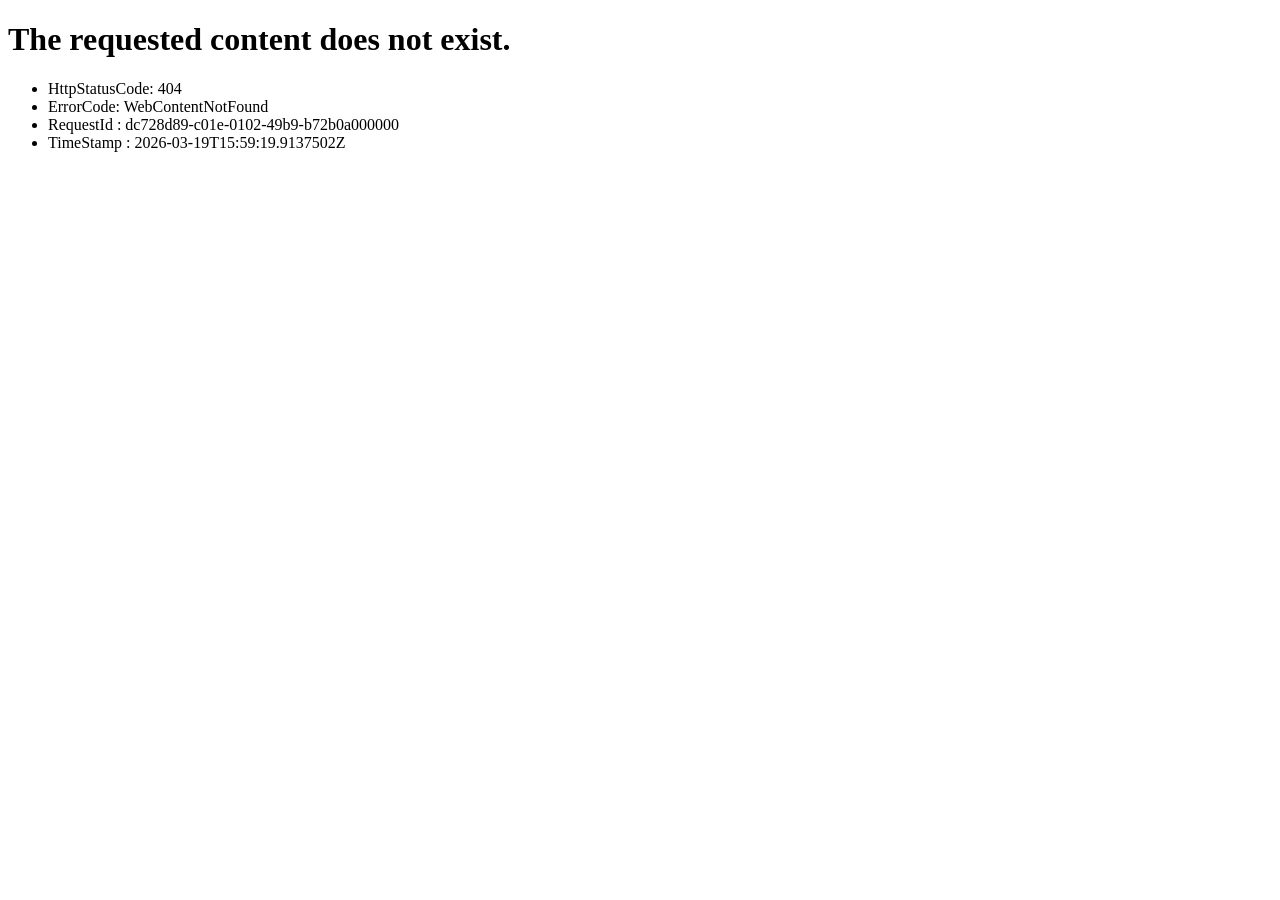
<file: _families%3dSF%2bPro%2cv1_7CSF%2bPro%2bIcons%2cv1html.html>
<!DOCTYPE html><html><head><title>WebContentNotFound</title></head><body><h1>The requested content does not exist.</h1><p></p><ul><li>HttpStatusCode: 404</li><li>ErrorCode: WebContentNotFound</li><li>RequestId : dc728d89-c01e-0102-49b9-b72b0a000000</li><li>TimeStamp : 2026-03-19T15:59:19.9137502Z</li></ul><p></p></body></html>
</file>
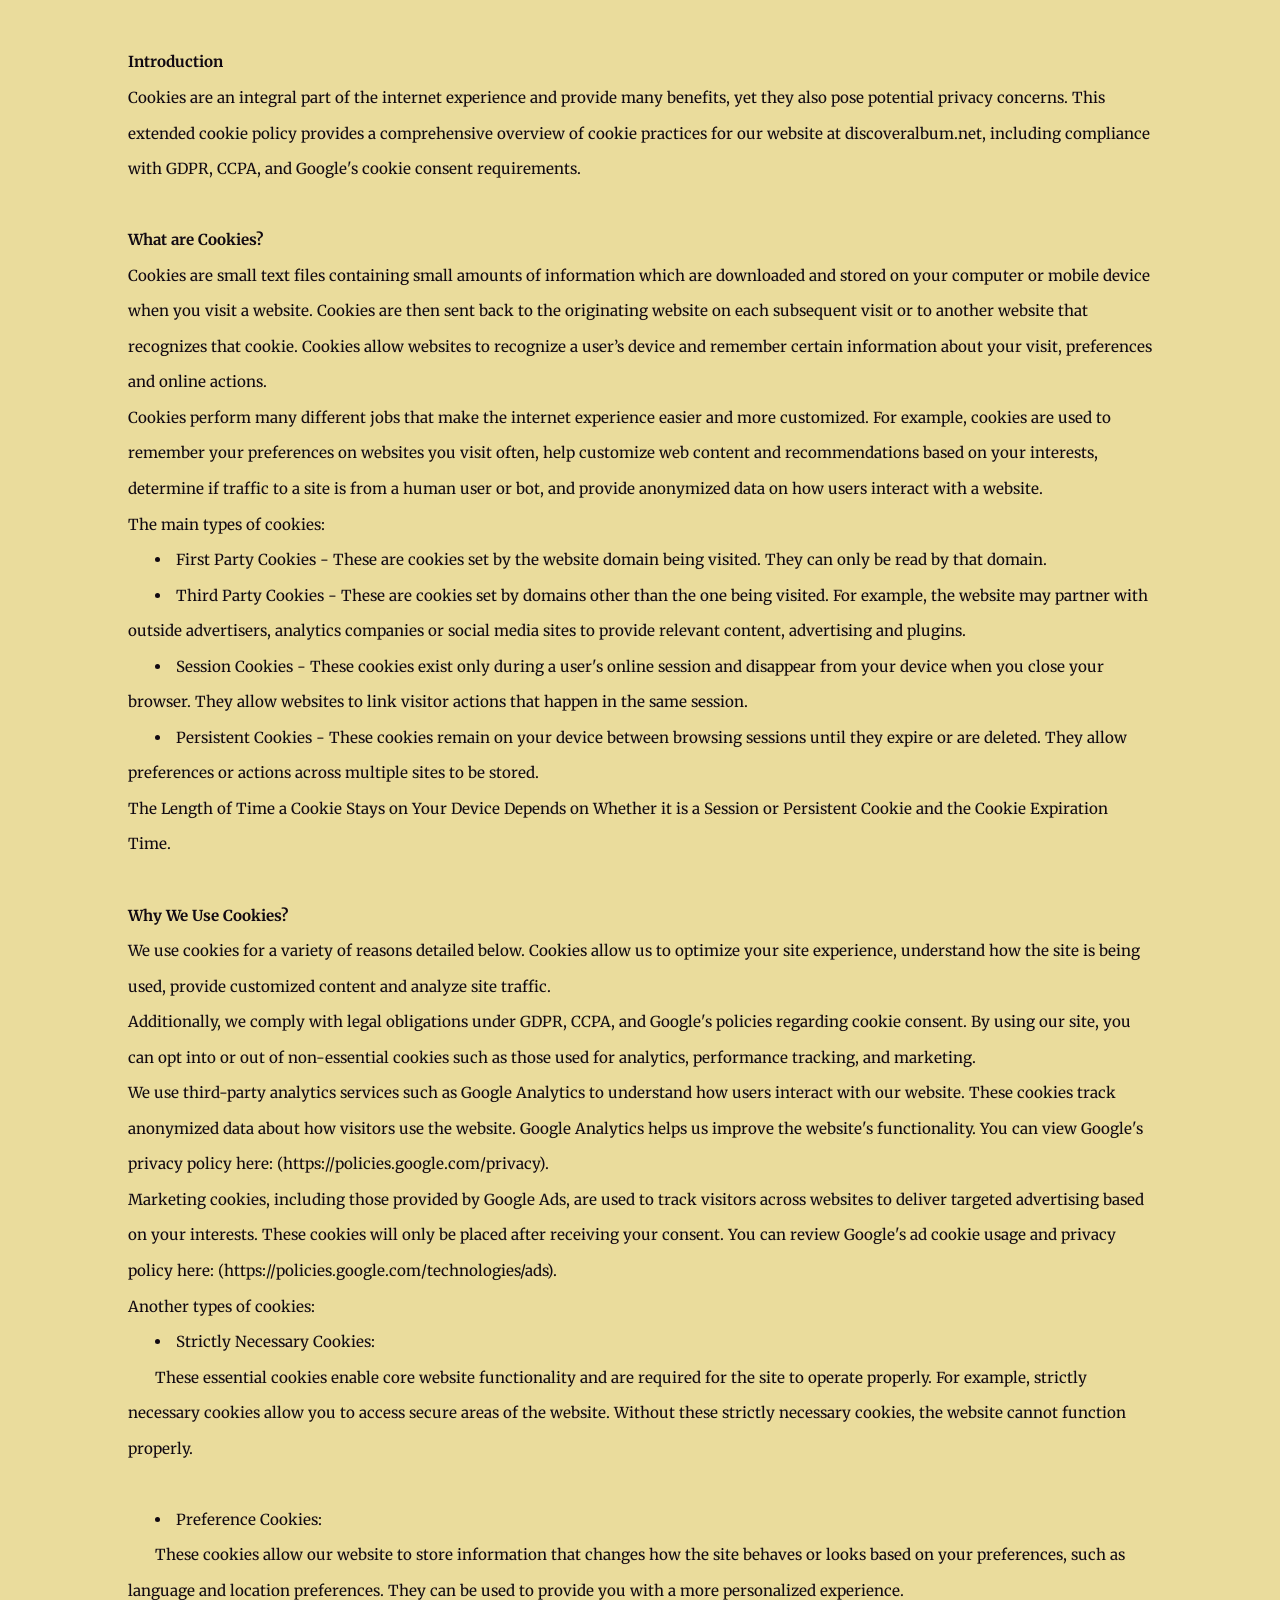
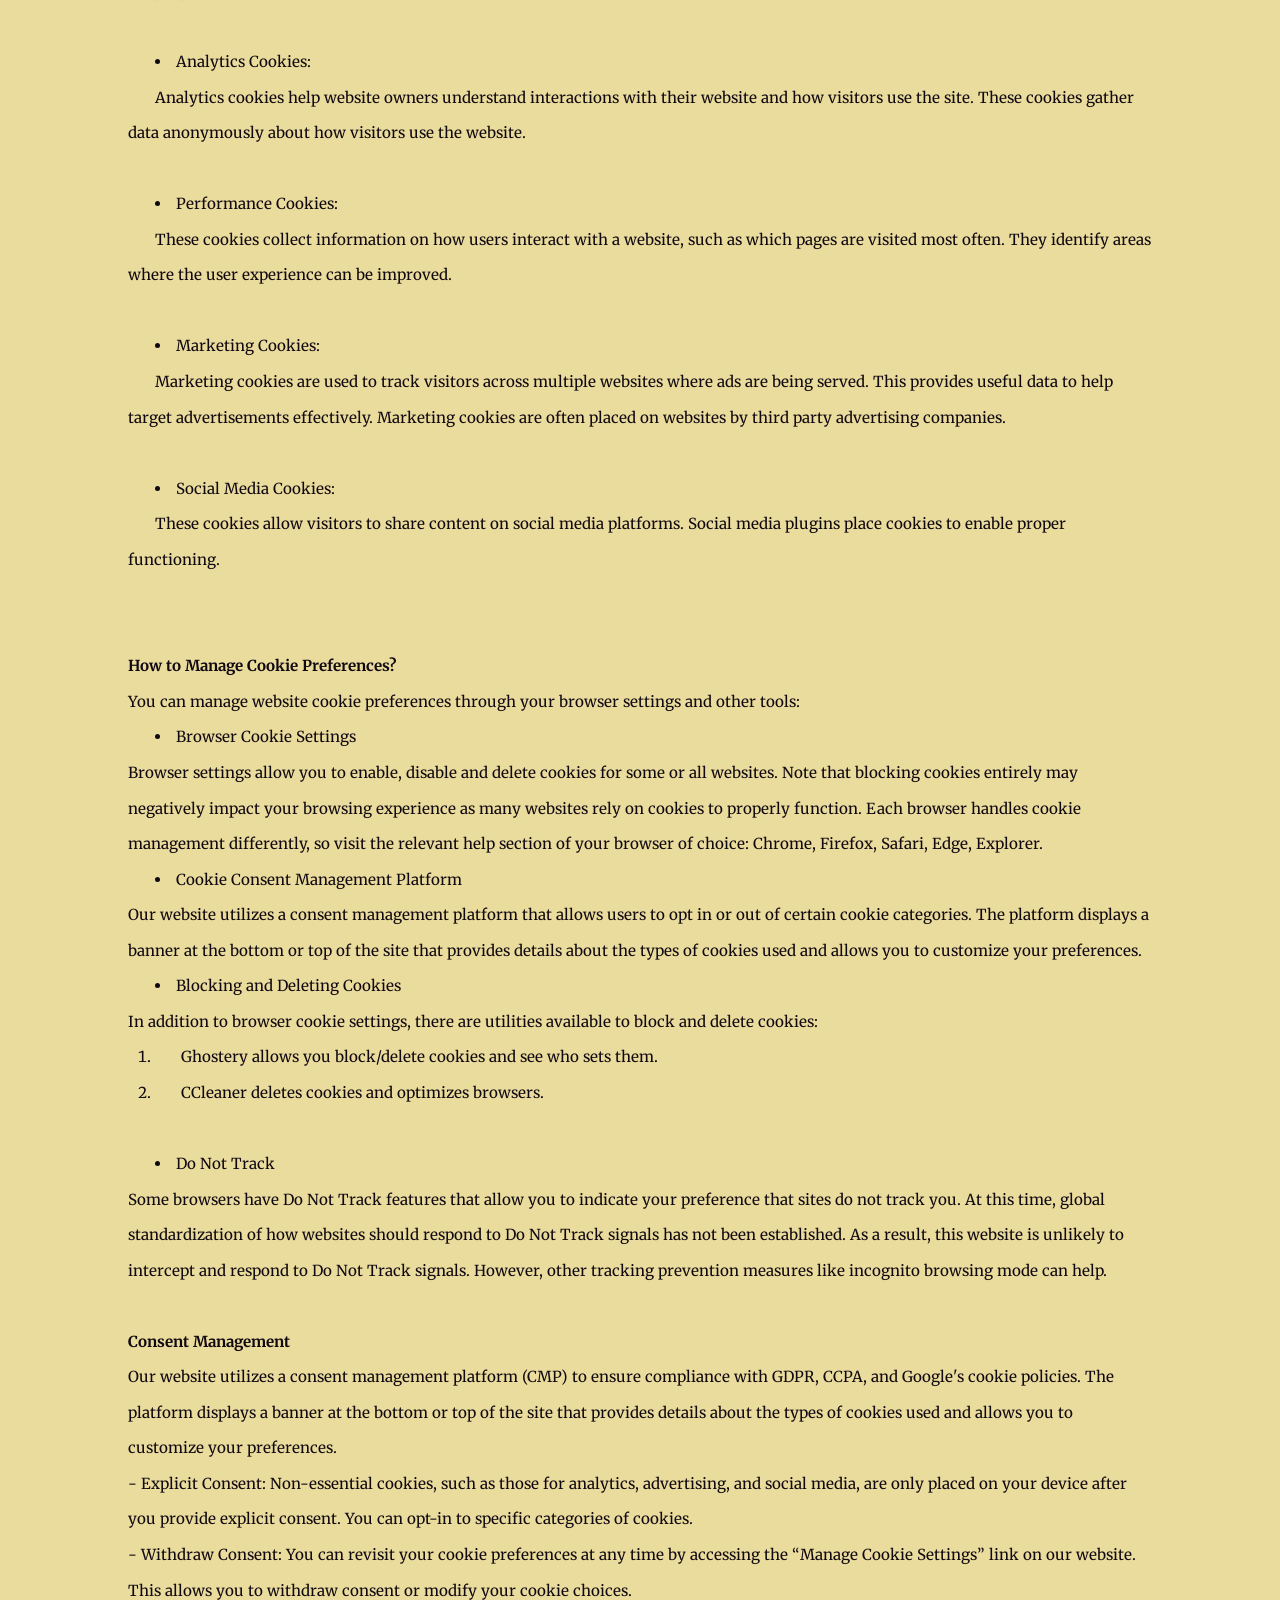
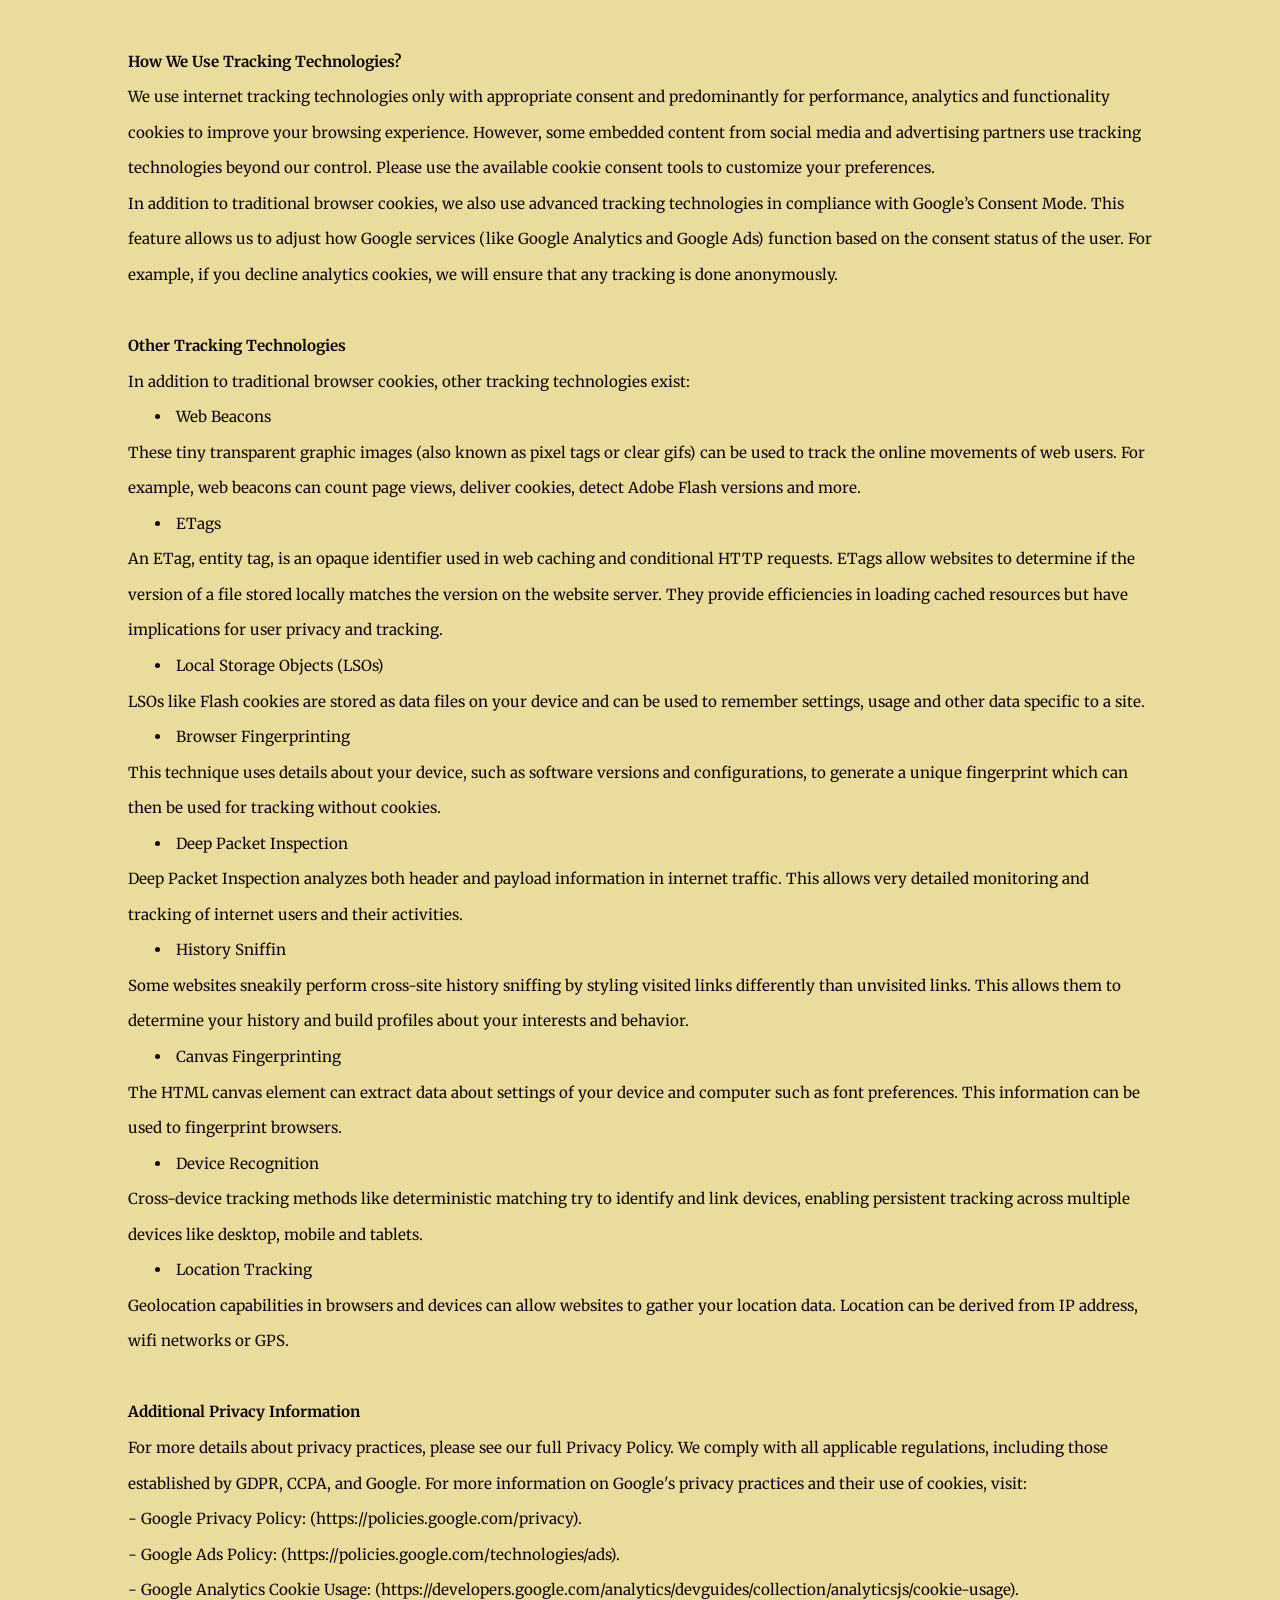
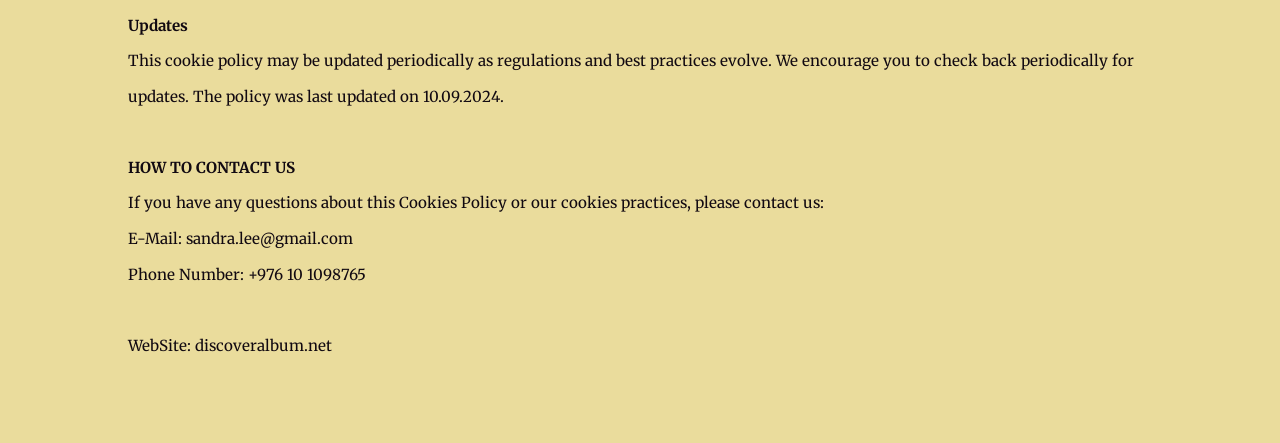
<file: cookie_policy.html>
<html><head><meta charset="UTF-8" class="desc-uWsuOAAGGTesb"/><link rel="stylesheet" href="styles.css" class="breadcrumbs-sNsELFrpbXoJvofv"/><meta name="viewport" content="width=device-width,initial-scale=1,maximum-scale=1,user-scalable=no" class="more-IffOFmyCmhSBs"/><meta name="referrer" content="no-referrer" class="subject-mOSdtTMtzHqPG"/><style> @import url('https://fonts.googleapis.com/css2?family=Merriweather:ital,wght@0,300;0,400;0,700;0,900;1,300;1,400;1,700;1,900&display=swap'); html,body{overflow-x: hidden;} *{margin:0;padding:0;} *::-webkit-scrollbar { background-color: #d35454; border-radius: 45px; } *::-webkit-scrollbar-thumb { background-color: #eadc9c; border-radius: 45px; border: 2px solid #d35454; } a{text-decoration:none} p,li{text-indent: calc(30vw/var(--resizer)*100)} ol{padding-left: calc(30vw/var(--resizer)*100)} h2{text-align: center;} input{outline: none;} #close:checked ~ section {display: none !important;} input::placeholder {color: inherit;} :root { --resizer: 1440; } @media screen and (max-width:414px) { :root { --resizer: 350; } } </style></head><body class="column-YTNMOzUO"><div class="small-GKfqSYVCLMRelpF"><span class="caption-AWteQsJbrNIdakYv"> <b>Introduction</b><br>Cookies are an integral part of the internet experience and provide many benefits, yet they also pose potential privacy concerns. This extended cookie policy provides a comprehensive overview of cookie practices for our website at discoveralbum.net, including compliance with GDPR, CCPA, and Google's cookie consent requirements.<br> <br> <b>What are Cookies?</b><br>Cookies are small text files containing small amounts of information which are downloaded and stored on your computer or mobile device when you visit a website. Cookies are then sent back to the originating website on each subsequent visit or to another website that recognizes that cookie. Cookies allow websites to recognize a user’s device and remember certain information about your visit, preferences and online actions.<br>Cookies perform many different jobs that make the internet experience easier and more customized. For example, cookies are used to remember your preferences on websites you visit often, help customize web content and recommendations based on your interests, determine if traffic to a site is from a human user or bot, and provide anonymized data on how users interact with a website.<br>The main types of cookies:<br> <li>First Party Cookies - These are cookies set by the website domain being visited. They can only be read by that domain.</li> <li>Third Party Cookies - These are cookies set by domains other than the one being visited. For example, the website may partner with outside advertisers, analytics companies or social media sites to provide relevant content, advertising and plugins.</li> <li>Session Cookies - These cookies exist only during a user's online session and disappear from your device when you close your browser. They allow websites to link visitor actions that happen in the same session.</li> <li>Persistent Cookies - These cookies remain on your device between browsing sessions until they expire or are deleted. They allow preferences or actions across multiple sites to be stored.</li>The Length of Time a Cookie Stays on Your Device Depends on Whether it is a Session or Persistent Cookie and the Cookie Expiration Time.<br> <br> <b>Why We Use Cookies?</b><br>We use cookies for a variety of reasons detailed below. Cookies allow us to optimize your site experience, understand how the site is being used, provide customized content and analyze site traffic.<br>Additionally, we comply with legal obligations under GDPR, CCPA, and Google's policies regarding cookie consent. By using our site, you can opt into or out of non-essential cookies such as those used for analytics, performance tracking, and marketing.<br>We use third-party analytics services such as Google Analytics to understand how users interact with our website. These cookies track anonymized data about how visitors use the website. Google Analytics helps us improve the website's functionality. You can view Google's privacy policy here: (https://policies.google.com/privacy).<br>Marketing cookies, including those provided by Google Ads, are used to track visitors across websites to deliver targeted advertising based on your interests. These cookies will only be placed after receiving your consent. You can review Google's ad cookie usage and privacy policy here: (https://policies.google.com/technologies/ads).<br>Another types of cookies:<br> <li>Strictly Necessary Cookies:</li> <p>These essential cookies enable core website functionality and are required for the site to operate properly. For example, strictly necessary cookies allow you to access secure areas of the website. Without these strictly necessary cookies, the website cannot function properly.</p><br> <li>Preference Cookies:</li> <p>These cookies allow our website to store information that changes how the site behaves or looks based on your preferences, such as language and location preferences. They can be used to provide you with a more personalized experience.</p><br> <li>Analytics Cookies:</li> <p>Analytics cookies help website owners understand interactions with their website and how visitors use the site. These cookies gather data anonymously about how visitors use the website.</p><br> <li>Performance Cookies:</li> <p>These cookies collect information on how users interact with a website, such as which pages are visited most often. They identify areas where the user experience can be improved.</p><br> <li>Marketing Cookies:</li> <p>Marketing cookies are used to track visitors across multiple websites where ads are being served. This provides useful data to help target advertisements effectively. Marketing cookies are often placed on websites by third party advertising companies.</p><br> <li>Social Media Cookies:</li> <p>These cookies allow visitors to share content on social media platforms. Social media plugins place cookies to enable proper functioning.</p><br> <br> <b>How to Manage Cookie Preferences?</b><br>You can manage website cookie preferences through your browser settings and other tools:<br> <li>Browser Cookie Settings</li>Browser settings allow you to enable, disable and delete cookies for some or all websites. Note that blocking cookies entirely may negatively impact your browsing experience as many websites rely on cookies to properly function. Each browser handles cookie management differently, so visit the relevant help section of your browser of choice: Chrome, Firefox, Safari, Edge, Explorer.<br> <li>Cookie Consent Management Platform</li>Our website utilizes a consent management platform that allows users to opt in or out of certain cookie categories. The platform displays a banner at the bottom or top of the site that provides details about the types of cookies used and allows you to customize your preferences.<br> <li>Blocking and Deleting Cookies</li>In addition to browser cookie settings, there are utilities available to block and delete cookies:<br> <ol> <li>Ghostery allows you block/delete cookies and see who sets them.</li> <li>CCleaner deletes cookies and optimizes browsers.</li> </ol> <br> <li>Do Not Track</li>Some browsers have Do Not Track features that allow you to indicate your preference that sites do not track you. At this time, global standardization of how websites should respond to Do Not Track signals has not been established. As a result, this website is unlikely to intercept and respond to Do Not Track signals. However, other tracking prevention measures like incognito browsing mode can help.<br> <br> <b>Consent Management</b><br>Our website utilizes a consent management platform (CMP) to ensure compliance with GDPR, CCPA, and Google's cookie policies. The platform displays a banner at the bottom or top of the site that provides details about the types of cookies used and allows you to customize your preferences.<br>- Explicit Consent: Non-essential cookies, such as those for analytics, advertising, and social media, are only placed on your device after you provide explicit consent. You can opt-in to specific categories of cookies.<br>- Withdraw Consent: You can revisit your cookie preferences at any time by accessing the “Manage Cookie Settings” link on our website. This allows you to withdraw consent or modify your cookie choices.<br> <br> <b>How We Use Tracking Technologies?</b><br>We use internet tracking technologies only with appropriate consent and predominantly for performance, analytics and functionality cookies to improve your browsing experience. However, some embedded content from social media and advertising partners use tracking technologies beyond our control. Please use the available cookie consent tools to customize your preferences.<br>In addition to traditional browser cookies, we also use advanced tracking technologies in compliance with Google’s Consent Mode. This feature allows us to adjust how Google services (like Google Analytics and Google Ads) function based on the consent status of the user. For example, if you decline analytics cookies, we will ensure that any tracking is done anonymously.<br> <br> <b>Other Tracking Technologies</b><br>In addition to traditional browser cookies, other tracking technologies exist:<br> <li>Web Beacons</li>These tiny transparent graphic images (also known as pixel tags or clear gifs) can be used to track the online movements of web users. For example, web beacons can count page views, deliver cookies, detect Adobe Flash versions and more.<br> <li>ETags</li>An ETag, entity tag, is an opaque identifier used in web caching and conditional HTTP requests. ETags allow websites to determine if the version of a file stored locally matches the version on the website server. They provide efficiencies in loading cached resources but have implications for user privacy and tracking.<br> <li>Local Storage Objects (LSOs)</li>LSOs like Flash cookies are stored as data files on your device and can be used to remember settings, usage and other data specific to a site.<br> <li>Browser Fingerprinting</li>This technique uses details about your device, such as software versions and configurations, to generate a unique fingerprint which can then be used for tracking without cookies.<br> <li>Deep Packet Inspection</li>Deep Packet Inspection analyzes both header and payload information in internet traffic. This allows very detailed monitoring and tracking of internet users and their activities.<br> <li>History Sniffin</li>Some websites sneakily perform cross-site history sniffing by styling visited links differently than unvisited links. This allows them to determine your history and build profiles about your interests and behavior.<br> <li>Canvas Fingerprinting</li>The HTML canvas element can extract data about settings of your device and computer such as font preferences. This information can be used to fingerprint browsers.<br> <li>Device Recognition</li>Cross-device tracking methods like deterministic matching try to identify and link devices, enabling persistent tracking across multiple devices like desktop, mobile and tablets.<br> <li>Location Tracking</li>Geolocation capabilities in browsers and devices can allow websites to gather your location data. Location can be derived from IP address, wifi networks or GPS.<br> <br> <b>Additional Privacy Information</b><br>For more details about privacy practices, please see our full Privacy Policy. We comply with all applicable regulations, including those established by GDPR, CCPA, and Google. For more information on Google's privacy practices and their use of cookies, visit:<br>- Google Privacy Policy: (https://policies.google.com/privacy).<br>- Google Ads Policy: (https://policies.google.com/technologies/ads).<br>- Google Analytics Cookie Usage: (https://developers.google.com/analytics/devguides/collection/analyticsjs/cookie-usage).<br> <b>Updates</b><br>This cookie policy may be updated periodically as regulations and best practices evolve. We encourage you to check back periodically for updates. The policy was last updated on 10.09.2024.<br> <br> <b>HOW TO CONTACT US</b><br>If you have any questions about this Cookies Policy or our cookies practices, please contact us:<br>E-Mail: sandra.lee@gmail.com<br>Phone Number: +976 10 1098765<br> <br>WebSite: discoveralbum.net<br> <br></span></div></body></html>
</file>
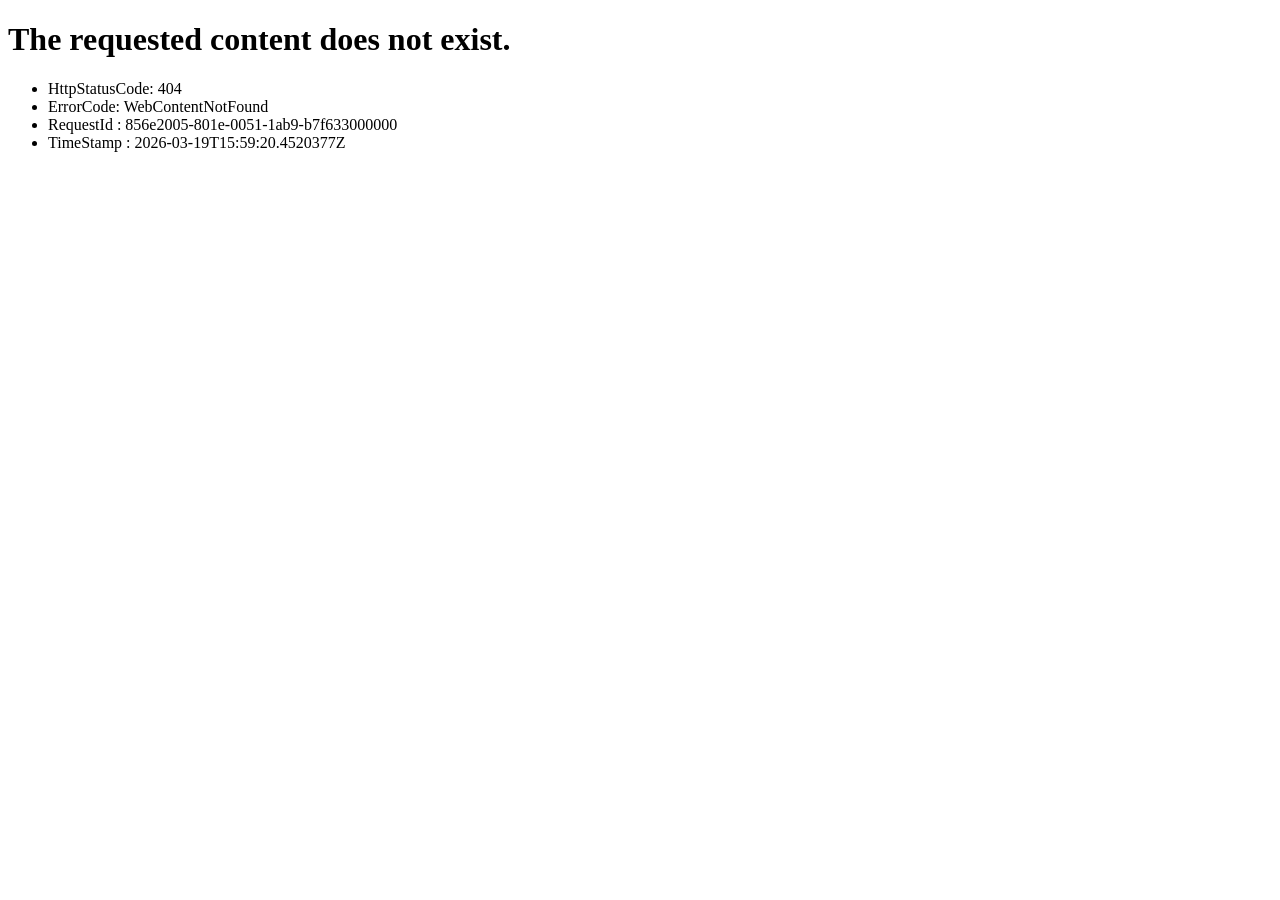
<file: icon_reset_small.html>
<!DOCTYPE html><html><head><title>WebContentNotFound</title></head><body><h1>The requested content does not exist.</h1><p></p><ul><li>HttpStatusCode: 404</li><li>ErrorCode: WebContentNotFound</li><li>RequestId : 856e2005-801e-0051-1ab9-b7f633000000</li><li>TimeStamp : 2026-03-19T15:59:20.4520377Z</li></ul><p></p></body></html>
</file>
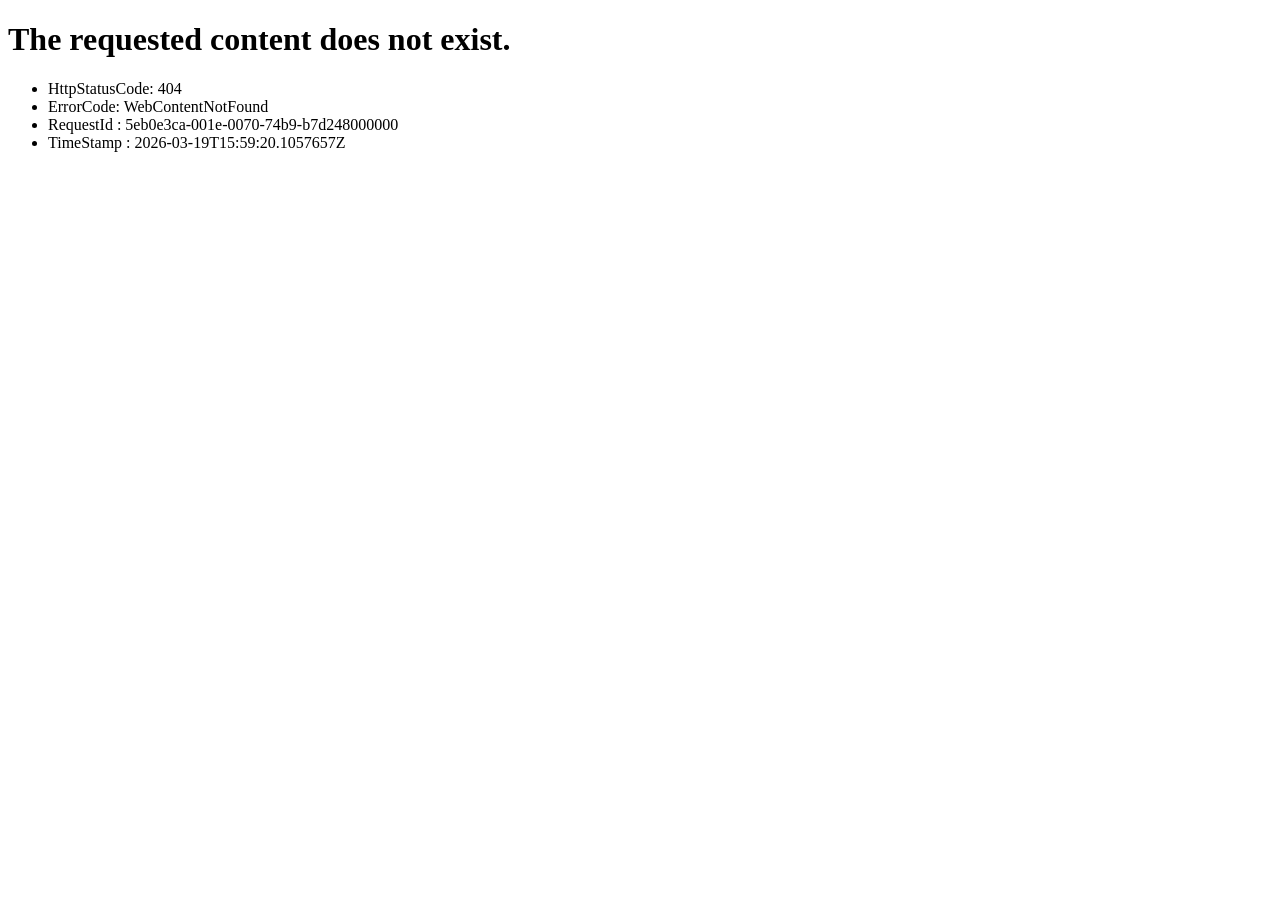
<file: image_large.html>
<!DOCTYPE html><html><head><title>WebContentNotFound</title></head><body><h1>The requested content does not exist.</h1><p></p><ul><li>HttpStatusCode: 404</li><li>ErrorCode: WebContentNotFound</li><li>RequestId : 5eb0e3ca-001e-0070-74b9-b7d248000000</li><li>TimeStamp : 2026-03-19T15:59:20.1057657Z</li></ul><p></p></body></html>
</file>
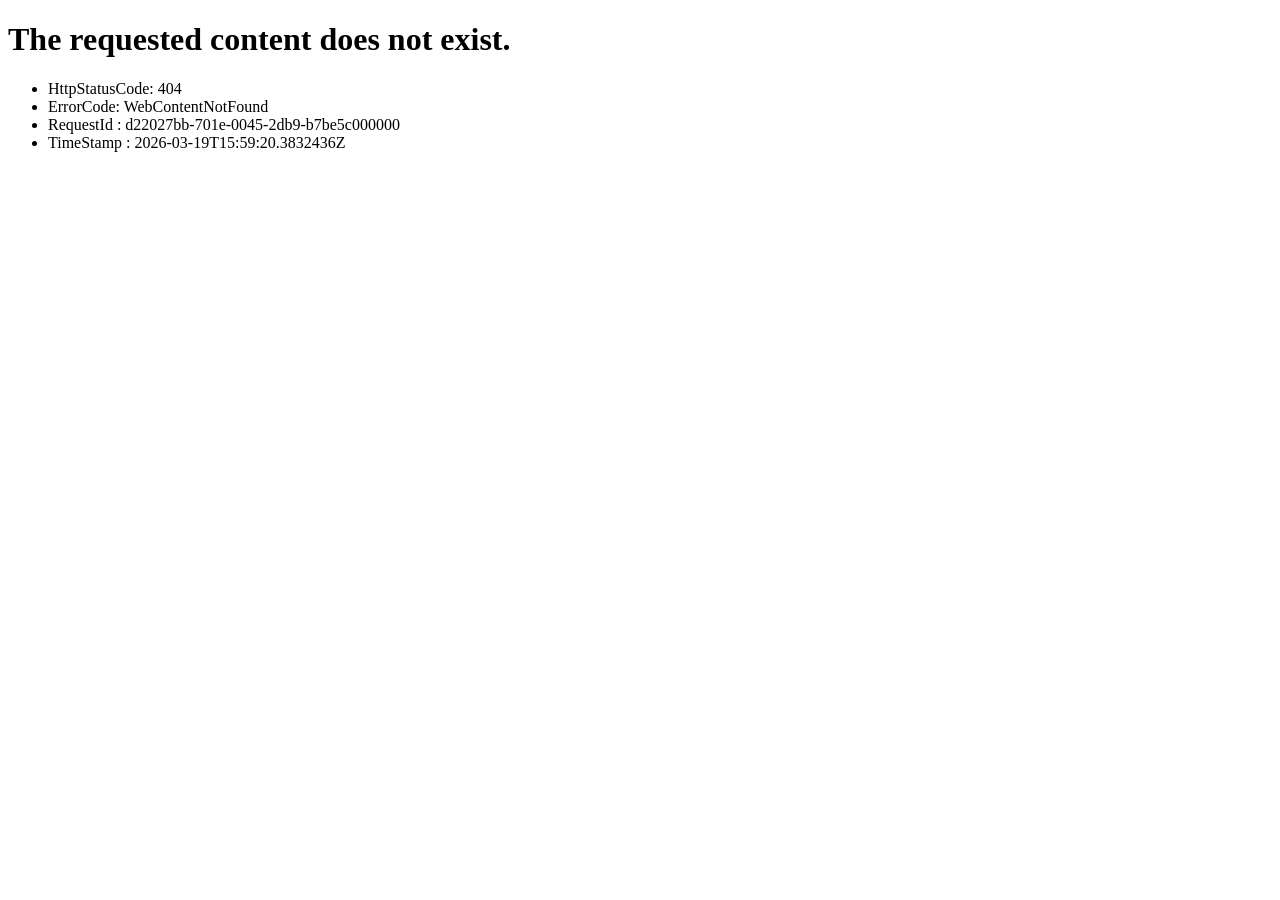
<file: image_large_1.html>
<!DOCTYPE html><html><head><title>WebContentNotFound</title></head><body><h1>The requested content does not exist.</h1><p></p><ul><li>HttpStatusCode: 404</li><li>ErrorCode: WebContentNotFound</li><li>RequestId : d22027bb-701e-0045-2db9-b7be5c000000</li><li>TimeStamp : 2026-03-19T15:59:20.3832436Z</li></ul><p></p></body></html>
</file>
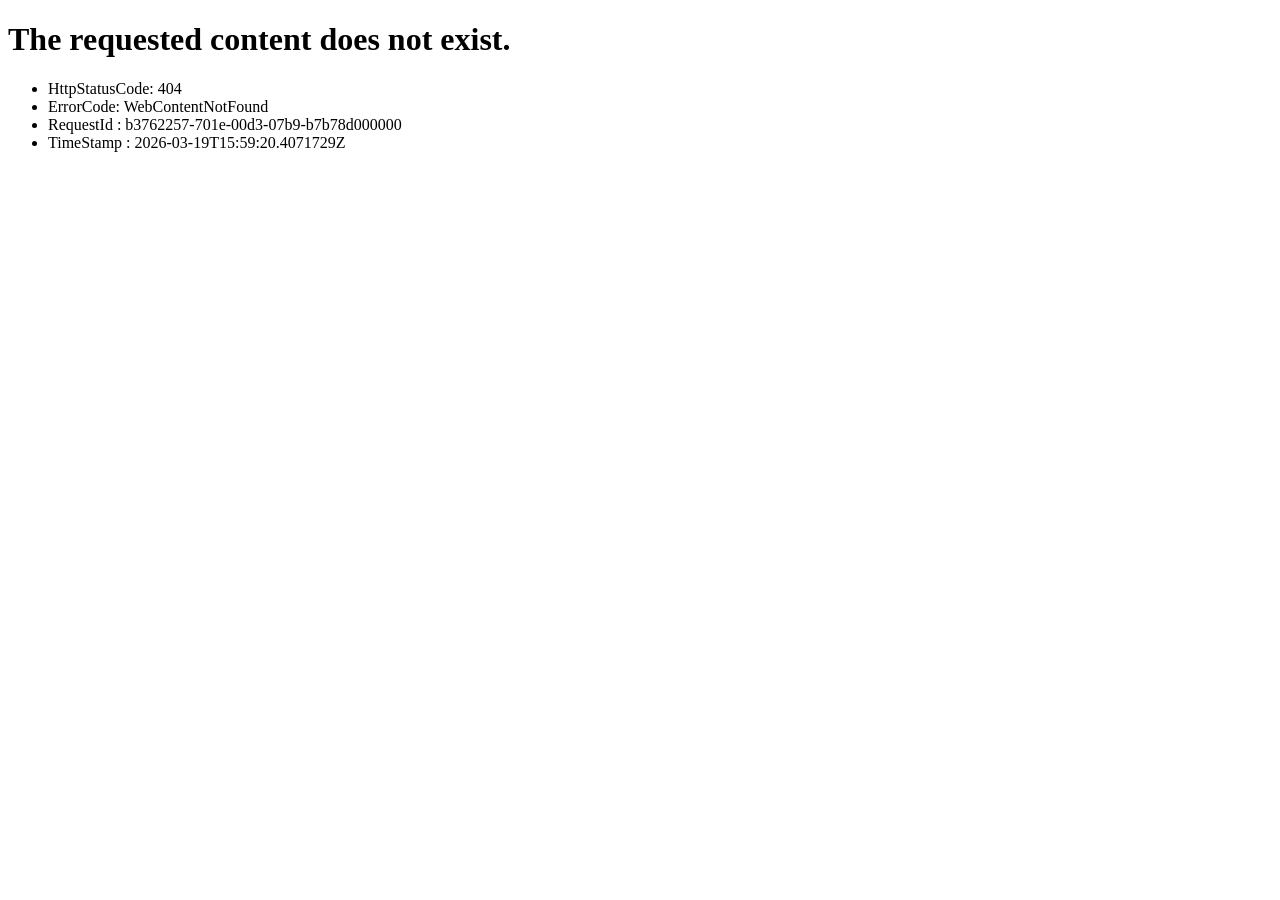
<file: image_large_2.html>
<!DOCTYPE html><html><head><title>WebContentNotFound</title></head><body><h1>The requested content does not exist.</h1><p></p><ul><li>HttpStatusCode: 404</li><li>ErrorCode: WebContentNotFound</li><li>RequestId : b3762257-701e-00d3-07b9-b7b78d000000</li><li>TimeStamp : 2026-03-19T15:59:20.4071729Z</li></ul><p></p></body></html>
</file>
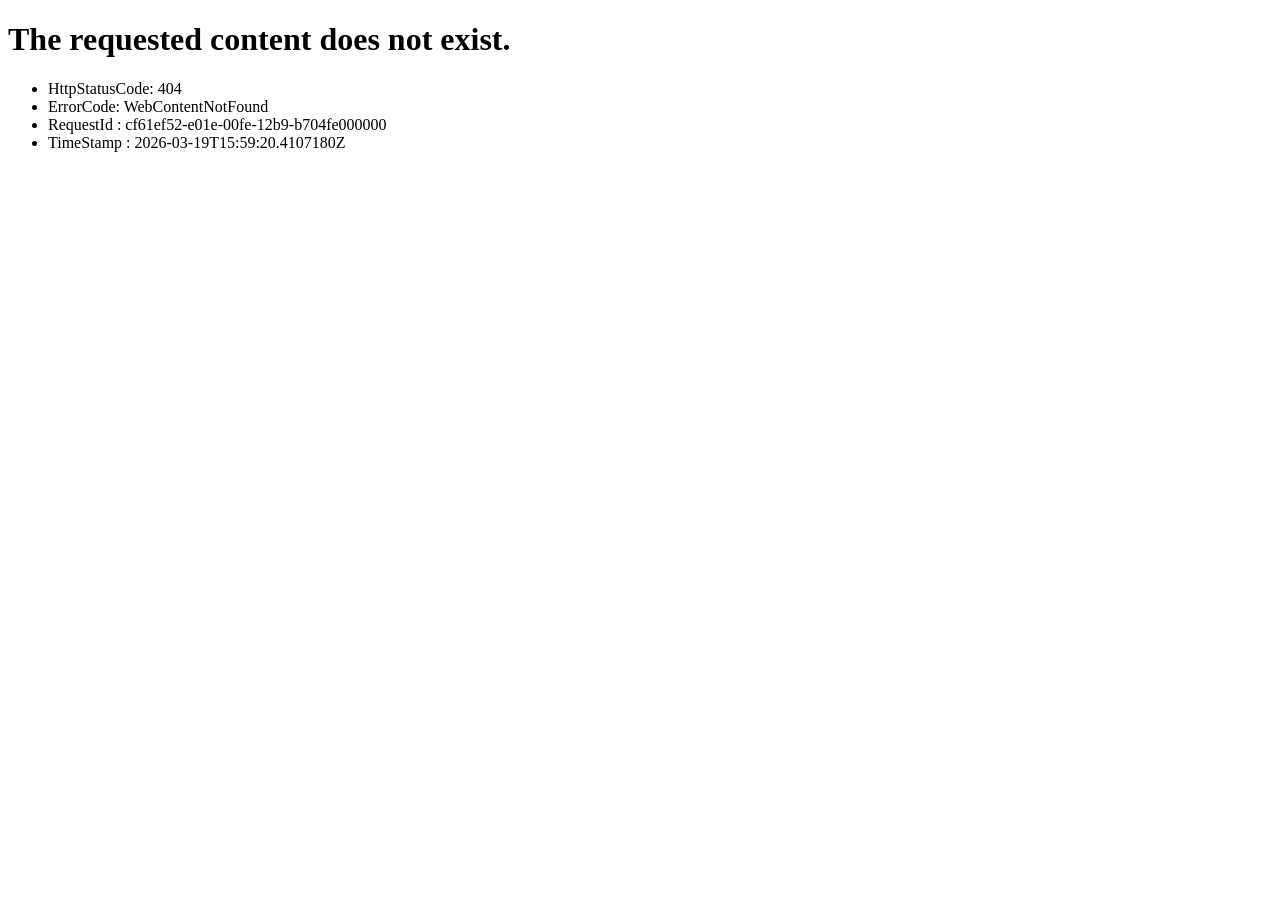
<file: image_large_3.html>
<!DOCTYPE html><html><head><title>WebContentNotFound</title></head><body><h1>The requested content does not exist.</h1><p></p><ul><li>HttpStatusCode: 404</li><li>ErrorCode: WebContentNotFound</li><li>RequestId : cf61ef52-e01e-00fe-12b9-b704fe000000</li><li>TimeStamp : 2026-03-19T15:59:20.4107180Z</li></ul><p></p></body></html>
</file>
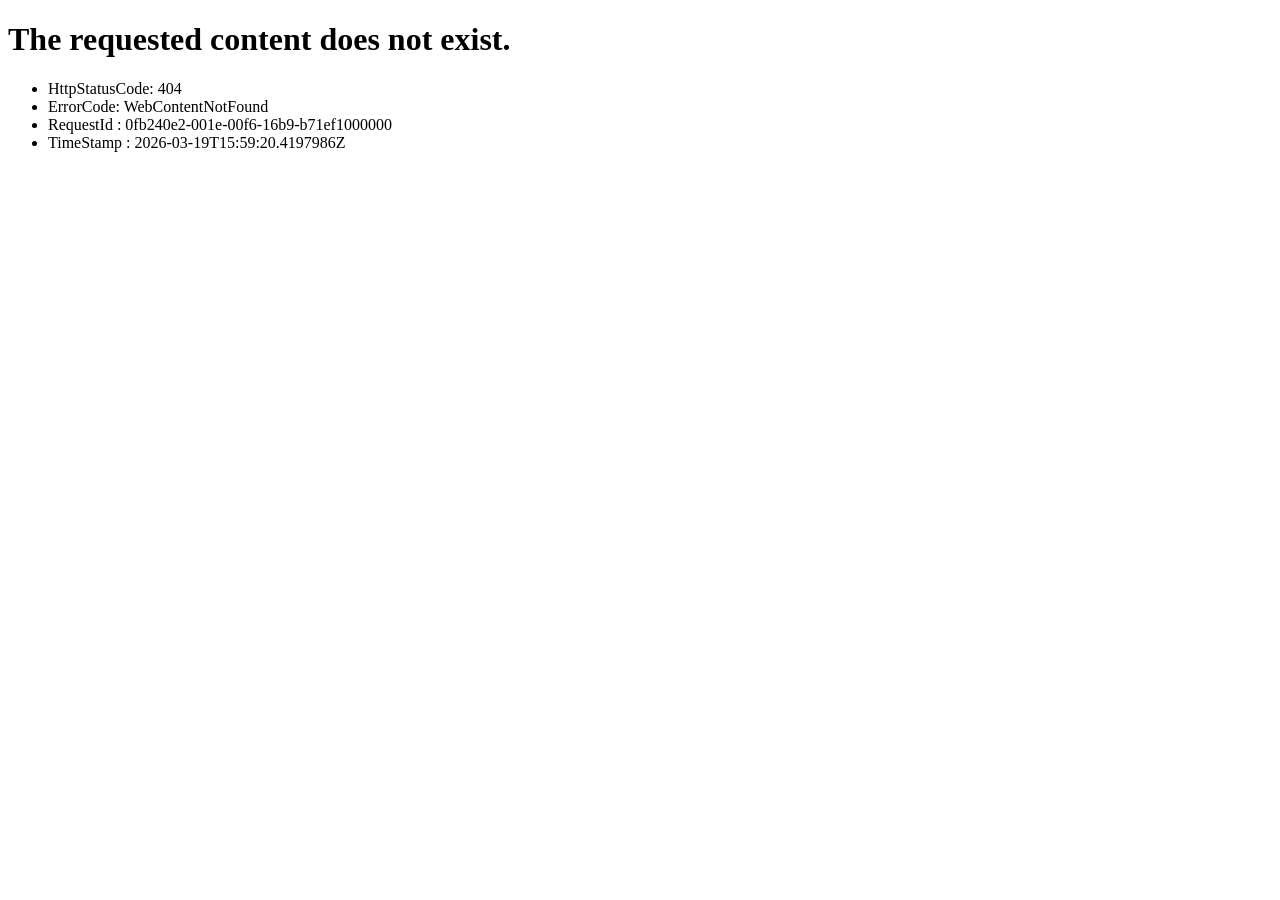
<file: image_large_4.html>
<!DOCTYPE html><html><head><title>WebContentNotFound</title></head><body><h1>The requested content does not exist.</h1><p></p><ul><li>HttpStatusCode: 404</li><li>ErrorCode: WebContentNotFound</li><li>RequestId : 0fb240e2-001e-00f6-16b9-b71ef1000000</li><li>TimeStamp : 2026-03-19T15:59:20.4197986Z</li></ul><p></p></body></html>
</file>
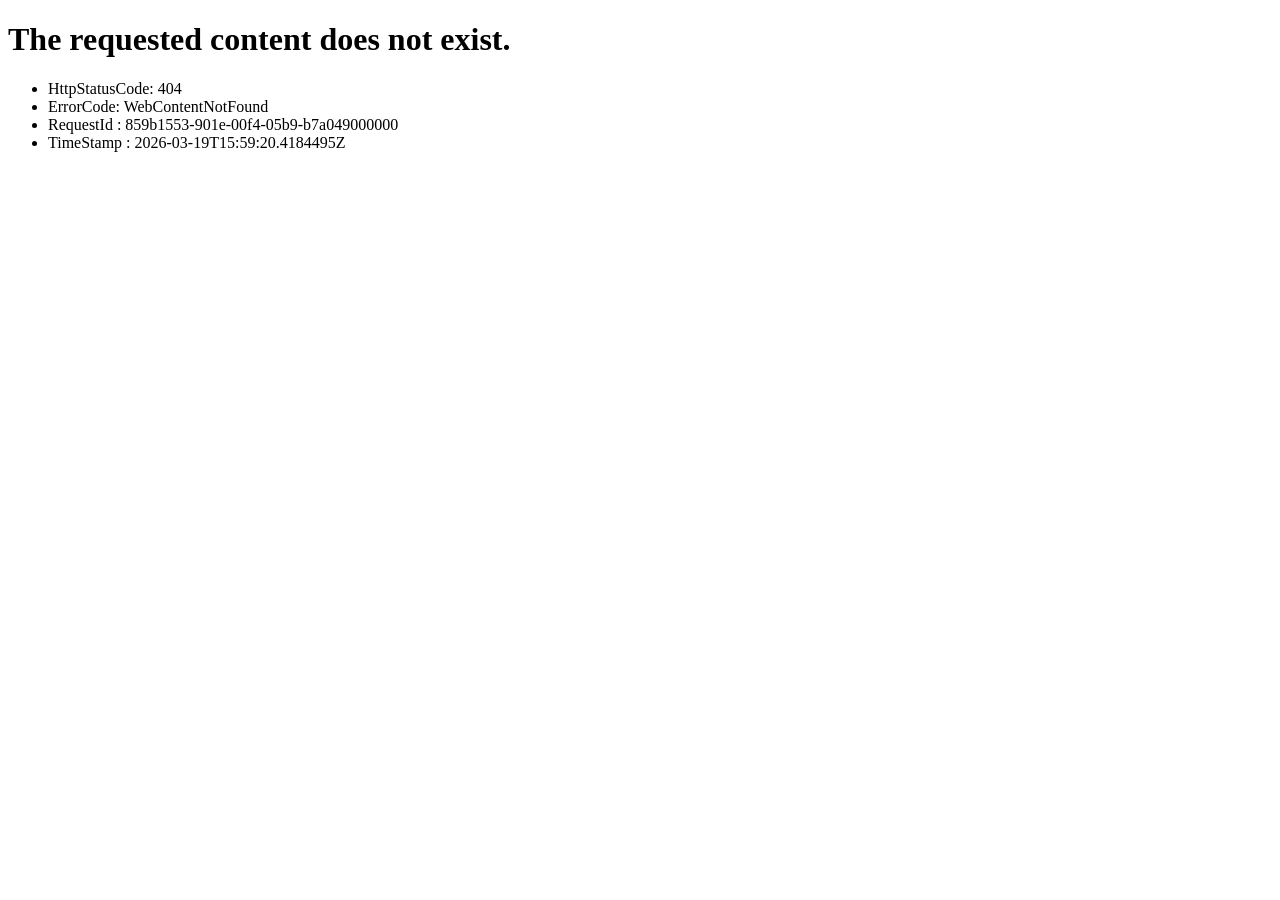
<file: image_large_5.html>
<!DOCTYPE html><html><head><title>WebContentNotFound</title></head><body><h1>The requested content does not exist.</h1><p></p><ul><li>HttpStatusCode: 404</li><li>ErrorCode: WebContentNotFound</li><li>RequestId : 859b1553-901e-00f4-05b9-b7a049000000</li><li>TimeStamp : 2026-03-19T15:59:20.4184495Z</li></ul><p></p></body></html>
</file>
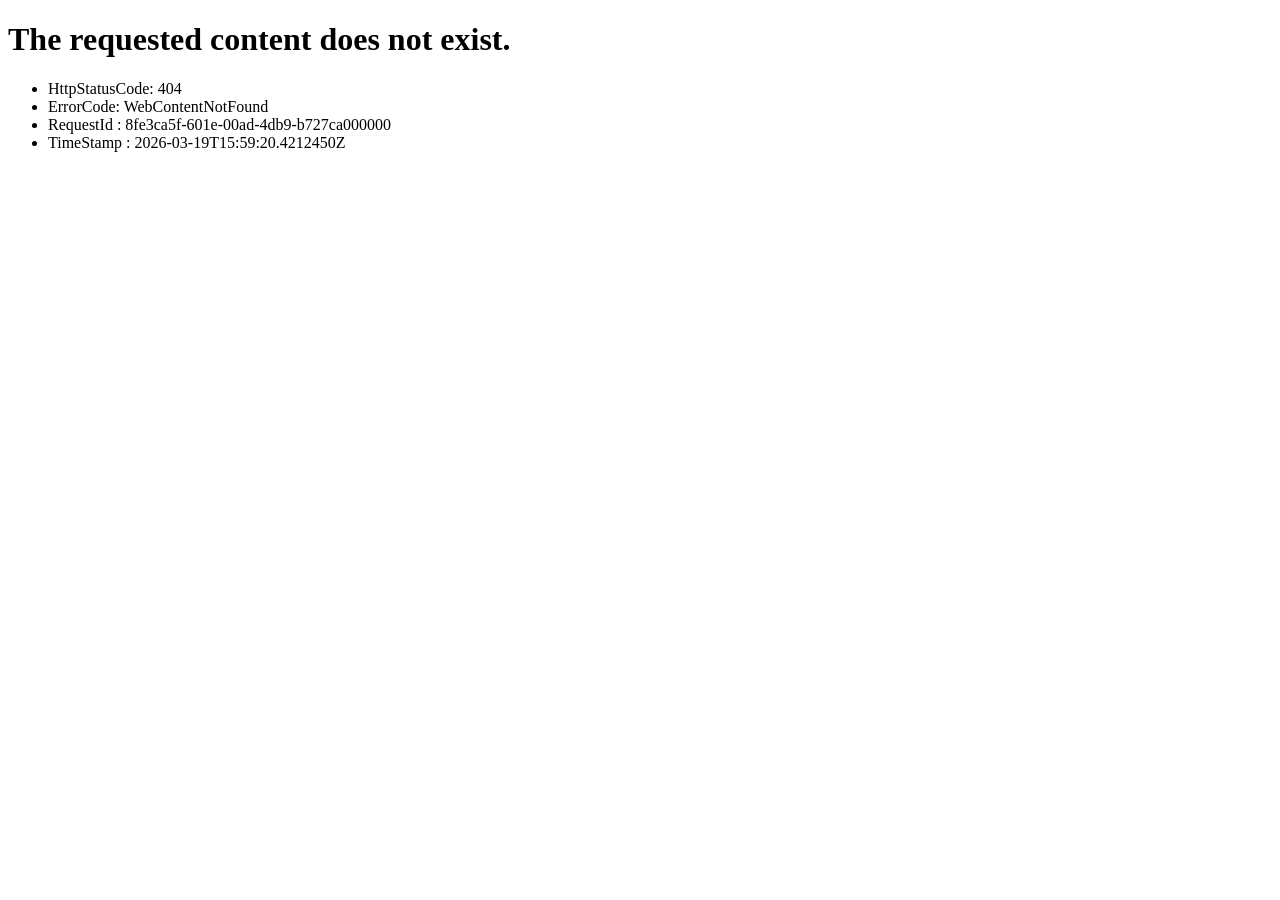
<file: image_large_6.html>
<!DOCTYPE html><html><head><title>WebContentNotFound</title></head><body><h1>The requested content does not exist.</h1><p></p><ul><li>HttpStatusCode: 404</li><li>ErrorCode: WebContentNotFound</li><li>RequestId : 8fe3ca5f-601e-00ad-4db9-b727ca000000</li><li>TimeStamp : 2026-03-19T15:59:20.4212450Z</li></ul><p></p></body></html>
</file>
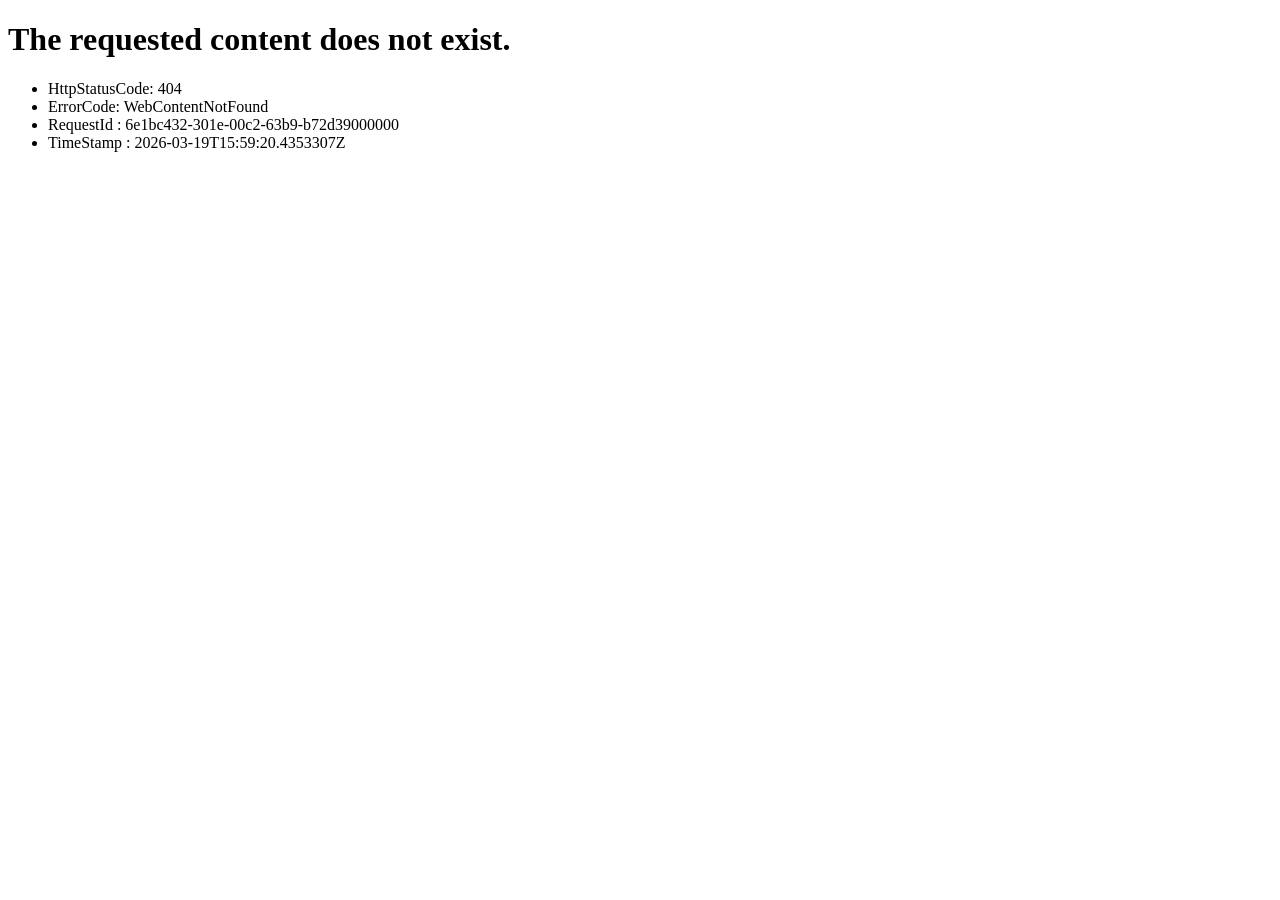
<file: image_large_7.html>
<!DOCTYPE html><html><head><title>WebContentNotFound</title></head><body><h1>The requested content does not exist.</h1><p></p><ul><li>HttpStatusCode: 404</li><li>ErrorCode: WebContentNotFound</li><li>RequestId : 6e1bc432-301e-00c2-63b9-b72d39000000</li><li>TimeStamp : 2026-03-19T15:59:20.4353307Z</li></ul><p></p></body></html>
</file>
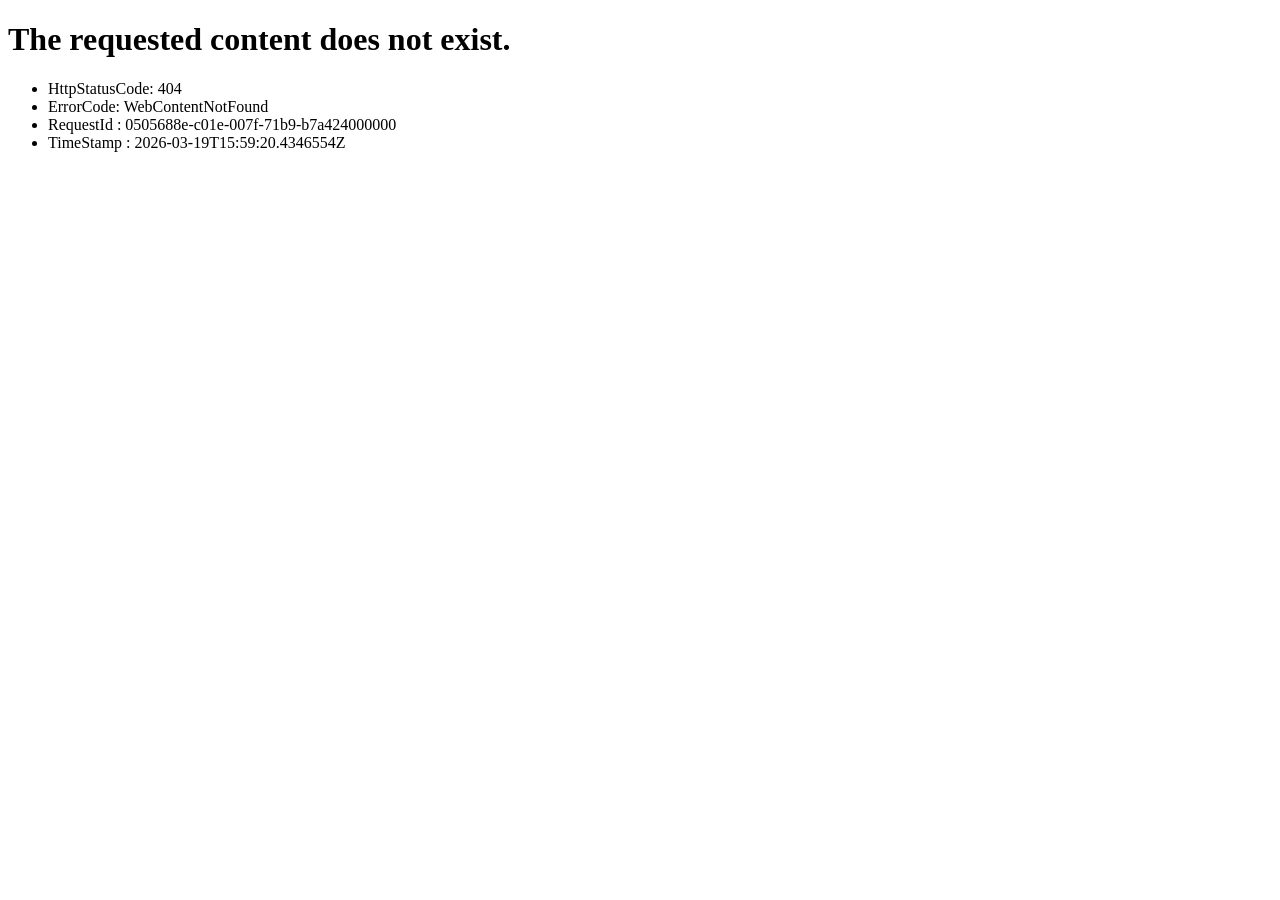
<file: image_large_8.html>
<!DOCTYPE html><html><head><title>WebContentNotFound</title></head><body><h1>The requested content does not exist.</h1><p></p><ul><li>HttpStatusCode: 404</li><li>ErrorCode: WebContentNotFound</li><li>RequestId : 0505688e-c01e-007f-71b9-b7a424000000</li><li>TimeStamp : 2026-03-19T15:59:20.4346554Z</li></ul><p></p></body></html>
</file>
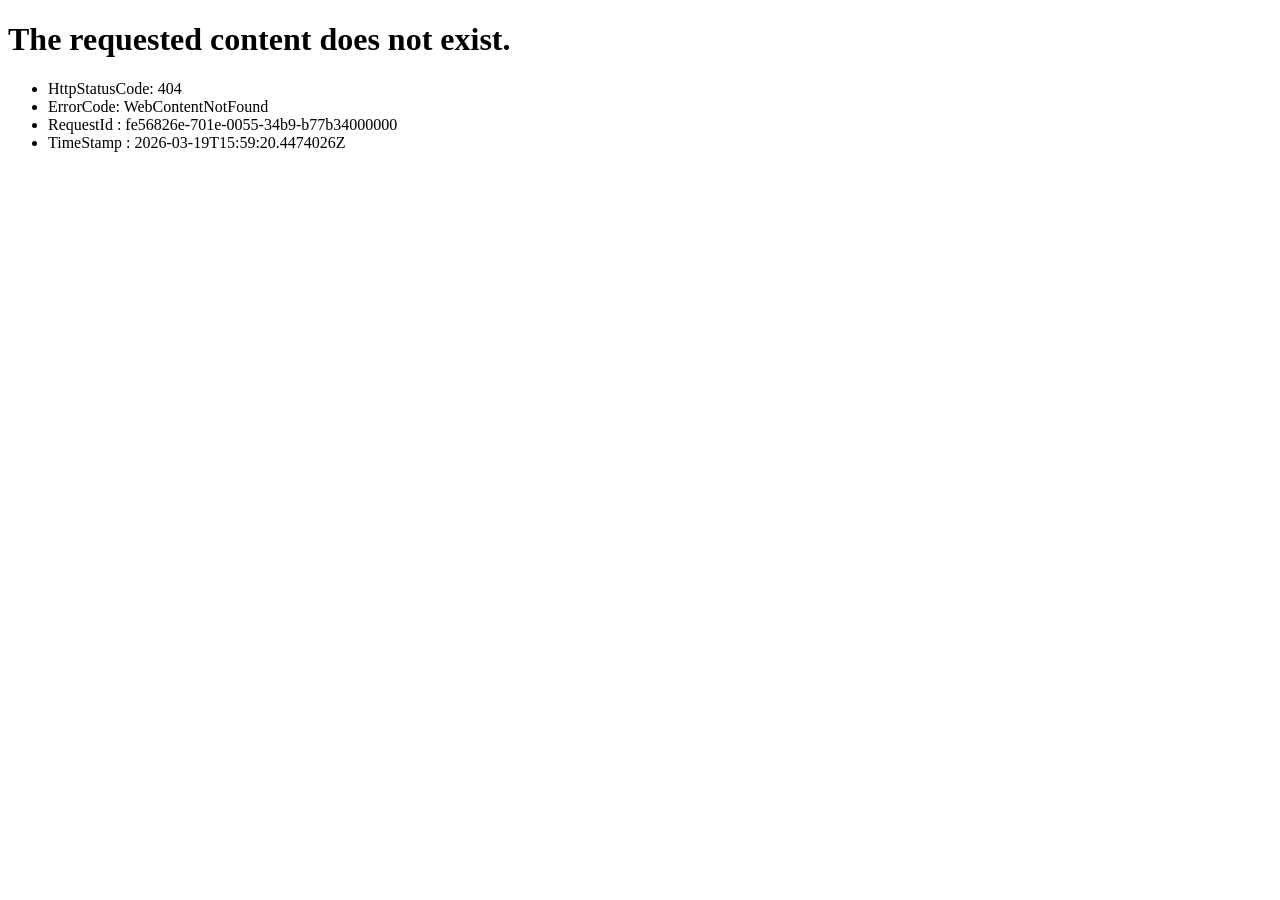
<file: image_large_9.html>
<!DOCTYPE html><html><head><title>WebContentNotFound</title></head><body><h1>The requested content does not exist.</h1><p></p><ul><li>HttpStatusCode: 404</li><li>ErrorCode: WebContentNotFound</li><li>RequestId : fe56826e-701e-0055-34b9-b77b34000000</li><li>TimeStamp : 2026-03-19T15:59:20.4474026Z</li></ul><p></p></body></html>
</file>
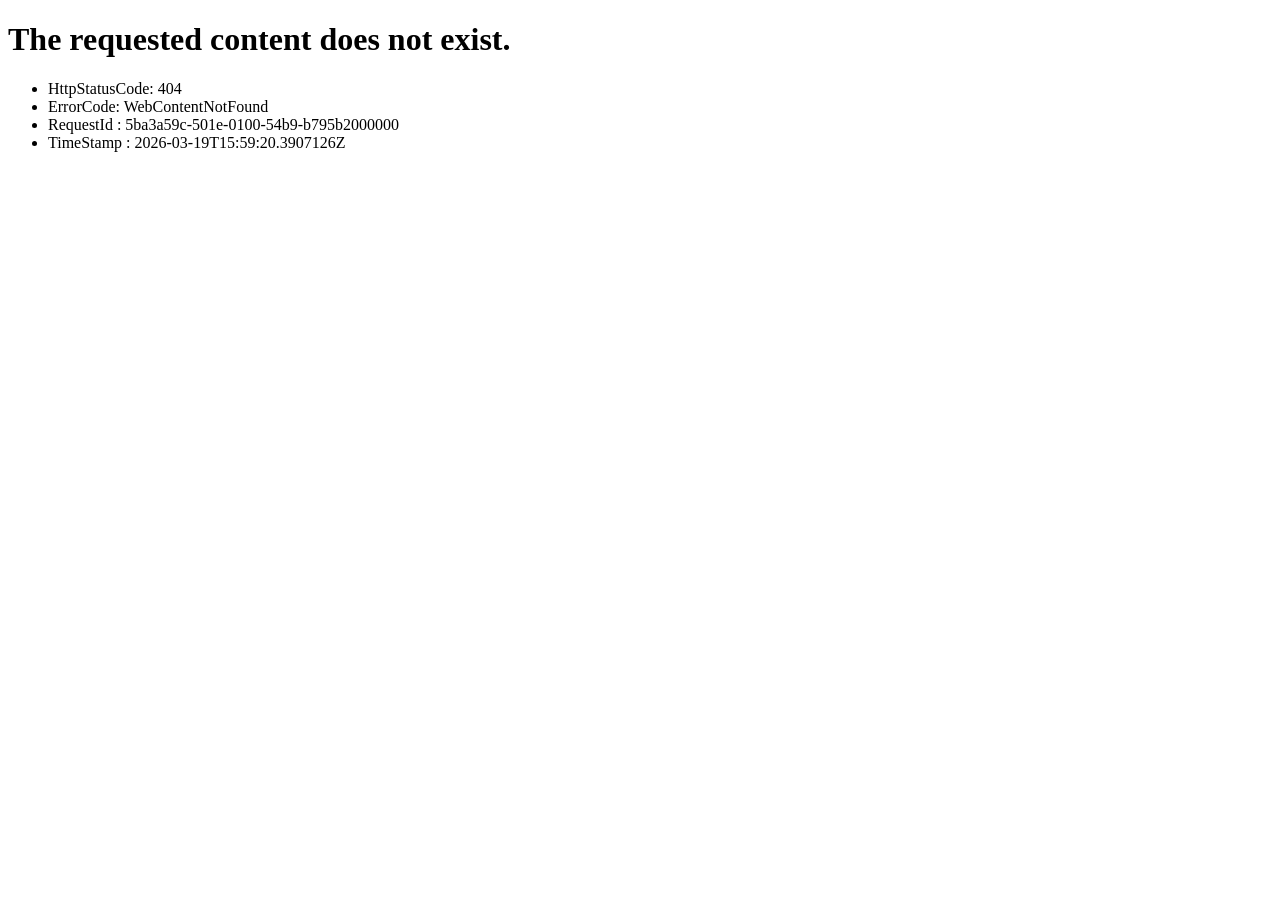
<file: image_small.html>
<!DOCTYPE html><html><head><title>WebContentNotFound</title></head><body><h1>The requested content does not exist.</h1><p></p><ul><li>HttpStatusCode: 404</li><li>ErrorCode: WebContentNotFound</li><li>RequestId : 5ba3a59c-501e-0100-54b9-b795b2000000</li><li>TimeStamp : 2026-03-19T15:59:20.3907126Z</li></ul><p></p></body></html>
</file>
<file: styles.css>
.huge-ocZDWAKUzu {
  display: flex;
  position: relative;
  max-width: 100%;
  margin: 0 auto;
  justify-content: center;
  align-items: center;
  flex-direction: column;
}

.md-HcUhJsZFXcVXAled {
  display: flex;
  position: relative;
  width: 100%;
  margin: 0 auto;
  justify-content: center;
  align-items: center;
  flex-direction: column;
}

.avatar-lTuhKibrFIYE {
  display: flex;
  position: relative;
  justify-content: center;
  align-items: center;
  width: 80%;
  height: max-content;
  margin: calc(0vw/var(--resizer)*100) auto calc(0vw/var(--resizer)*100) auto;
  padding: calc(50vw/var(--resizer)*100) 10% calc(50vw/var(--resizer)*100) 10%;
  gap: undefined;
  flex-direction: column;
  background: inherit;
  background-color: #eadc9c;
}

.tip-FzdoAJ {
  display: flex;
  position: relative;
  justify-content: center;
  align-items: center;
  flex-direction: column;
  gap: calc(49vw/var(--resizer)*100);
}

.thumbnail-margHat {
  display: flex;
  position: relative;
  justify-content: center;
  align-items: center;
  max-width: calc(650vw/var(--resizer)*100);
  gap: calc(15vw/var(--resizer)*100);
  margin: auto auto auto auto;
  flex-direction: column;
  text-align: center;
}

.tip-UajUjKmkCWydN {
  font-family: 'Merriweather', serif;
  font-size: calc(39vw/var(--resizer)*100);
  font-weight: 900;
  color: #110911;
}

.sm-yTsKYEFLxgSDb {
  font-family: 'Merriweather', serif;
  font-size: calc(17vw/var(--resizer)*100);
  font-weight: 400;
  color: #110911;
  line-height: calc(24vw/var(--resizer)*100);
}

.picture-XFZcfbfxDi {
  display: flex;
  position: relative;
  justify-content: center;
  align-items: center;
  gap: calc(10vw/var(--resizer)*100);
  border-radius: calc(7vw/var(--resizer)*100);
  appURL: index.html;
  width: 100%;
  height: calc(50vw/var(--resizer)*100);
}

.tagline-FHVuHQ {
  display: flex;
  position: relative;
  justify-content: center;
  align-items: center;
  width: 35%;
  height: calc(35vw/var(--resizer)*100);
  border-radius: calc(34vw/var(--resizer)*100);
  background-color: #d35454;
  appURL: themelist0.html;
  padding: calc(5vw/var(--resizer)*100) calc(5vw/var(--resizer)*100) calc(5vw/var(--resizer)*100) calc(5vw/var(--resizer)*100);
  gap: calc(18vw/var(--resizer)*100);
}

.aside-oKegDlQaYPN {
  font-weight: 900;
  font-family: 'Merriweather', serif;
  color: #f1ffff;
  font-size: calc(17vw/var(--resizer)*100);
}

.grid-ddFNtBD {
  display: flex;
  position: relative;
  justify-content: center;
  align-items: center;
  width: 35%;
  height: calc(35vw/var(--resizer)*100);
  border-radius: calc(34vw/var(--resizer)*100);
  background-color: #110911;
  appURL: themelist0.html;
  padding: calc(5vw/var(--resizer)*100) calc(5vw/var(--resizer)*100) calc(5vw/var(--resizer)*100) calc(5vw/var(--resizer)*100);
  gap: calc(18vw/var(--resizer)*100);
}

.wide-SshfMfgDyztsCK {
  font-weight: 900;
  font-family: 'Merriweather', serif;
  color: #f1ffff;
  font-size: calc(17vw/var(--resizer)*100);
}

.content-eHONajAkkZSOXZ {
  display: flex;
  position: relative;
  justify-content: center;
  align-items: center;
  width: 119%;
  height: max-content;
  gap: calc(39vw/var(--resizer)*100);
  padding: calc(50vw/var(--resizer)*100) 10% calc(50vw/var(--resizer)*100) 10%;
  flex-direction: column;
}

.holder-OYadZcbOHdvxmV {
  display: flex;
  position: relative;
  justify-content: center;
  align-items: center;
}

.container-ugECQF {
  display: flex;
  position: relative;
  justify-content: center;
  align-items: center;
  text-align: undefined;
}

.small-wDGUop {
  font-family: 'Merriweather', serif;
  font-size: calc(39vw/var(--resizer)*100);
  font-weight: 900;
  color: #110911;
}

.subtitle-FQfmDPIqTGhf {
  display: flex;
  position: relative;
  justify-content: center;
  align-items: center;
  width: 100%;
  height: max-content;
  margin: calc(0vw/var(--resizer)*100) auto calc(0vw/var(--resizer)*100) auto;
}

.headline-FqMQrxhCVSVA {
  display: flex;
  position: relative;
  justify-content: center;
  align-items: center;
  max-width: 100%;
  gap: calc(55vw/var(--resizer)*100);
  flex-wrap: wrap;
  width: 100%;
  column-gap: calc(21vw/var(--resizer)*100);
}

.lg-JJpuPUecIxnAz {
  display: flex;
  position: relative;
  justify-content: center;
  align-items: center;
  width: calc(650vw/var(--resizer)*100);
  height: calc(500vw/var(--resizer)*100);
  border-radius: calc(15vw/var(--resizer)*100);
  max-width: calc(650vw/var(--resizer)*100);
  max-height: calc(500vw/var(--resizer)*100);
  object-fit: cover;
  object-position: top;
  flex-shrink: 0;
  border: calc(2vw/var(--resizer)*100) groove #110911;
}

.widget-RGAtqYHqpwck {
  display: flex;
  position: relative;
  justify-content: center;
  align-items: center;
  width: calc(650vw/var(--resizer)*100);
  height: calc(500vw/var(--resizer)*100);
  border-radius: calc(15vw/var(--resizer)*100);
  max-width: calc(650vw/var(--resizer)*100);
  max-height: calc(500vw/var(--resizer)*100);
  object-fit: cover;
  object-position: top;
  flex-shrink: 0;
  border: calc(2vw/var(--resizer)*100) groove #110911;
}

.huge-RLiuoclAscL {
  display: flex;
  position: relative;
  justify-content: center;
  align-items: center;
  width: calc(650vw/var(--resizer)*100);
  height: calc(500vw/var(--resizer)*100);
  border-radius: calc(15vw/var(--resizer)*100);
  max-width: calc(650vw/var(--resizer)*100);
  max-height: calc(500vw/var(--resizer)*100);
  object-fit: cover;
  object-position: top;
  flex-shrink: 0;
  border: calc(2vw/var(--resizer)*100) groove #110911;
}

.breadcrumbs-JaiLAxbbEWG {
  display: flex;
  position: relative;
  justify-content: center;
  align-items: center;
  width: calc(650vw/var(--resizer)*100);
  height: calc(500vw/var(--resizer)*100);
  border-radius: calc(15vw/var(--resizer)*100);
  max-width: calc(650vw/var(--resizer)*100);
  max-height: calc(500vw/var(--resizer)*100);
  object-fit: cover;
  object-position: top;
  flex-shrink: 0;
  border: calc(2vw/var(--resizer)*100) groove #110911;
}

.subtitle-soXgxoZxiFqDcui {
  display: flex;
  position: relative;
  justify-content: center;
  align-items: center;
  width: calc(650vw/var(--resizer)*100);
  height: calc(500vw/var(--resizer)*100);
  border-radius: calc(15vw/var(--resizer)*100);
  max-width: calc(650vw/var(--resizer)*100);
  max-height: calc(500vw/var(--resizer)*100);
  object-fit: cover;
  object-position: top;
  flex-shrink: 0;
  border: calc(2vw/var(--resizer)*100) groove #110911;
}

.picture-NKPTrYZGxbY {
  display: flex;
  position: relative;
  justify-content: center;
  align-items: center;
  width: calc(650vw/var(--resizer)*100);
  height: calc(500vw/var(--resizer)*100);
  border-radius: calc(15vw/var(--resizer)*100);
  max-width: calc(650vw/var(--resizer)*100);
  max-height: calc(500vw/var(--resizer)*100);
  object-fit: cover;
  object-position: top;
  flex-shrink: 0;
  border: calc(2vw/var(--resizer)*100) groove #110911;
}

.narrow-jDspRCP {
  display: flex;
  position: relative;
  justify-content: center;
  align-items: center;
  width: calc(650vw/var(--resizer)*100);
  height: calc(500vw/var(--resizer)*100);
  border-radius: calc(15vw/var(--resizer)*100);
  max-width: calc(650vw/var(--resizer)*100);
  max-height: calc(500vw/var(--resizer)*100);
  object-fit: cover;
  object-position: top;
  flex-shrink: 0;
  border: calc(2vw/var(--resizer)*100) groove #110911;
}

.title-rAYCKZMvXw {
  display: flex;
  position: relative;
  justify-content: center;
  align-items: center;
  width: calc(650vw/var(--resizer)*100);
  height: calc(500vw/var(--resizer)*100);
  border-radius: calc(15vw/var(--resizer)*100);
  max-width: calc(650vw/var(--resizer)*100);
  max-height: calc(500vw/var(--resizer)*100);
  object-fit: cover;
  object-position: top;
  flex-shrink: 0;
  border: calc(2vw/var(--resizer)*100) groove #110911;
}

.caption-dQRrQdtxL {
  display: flex;
  position: relative;
  justify-content: space-evenly;
  align-items: center;
  width: 100%;
  height: 100%;
  gap: calc(22vw/var(--resizer)*100);
  margin: auto auto auto auto;
  flex-wrap: wrap;
}

.huge-RfVIeEVHZAJxDkFC {
  display: flex;
  position: relative;
  justify-content: center;
  align-items: center;
  min-width: calc(620vw/var(--resizer)*100);
  max-width: calc(620vw/var(--resizer)*100);
  height: calc(480vw/var(--resizer)*100);
  padding: calc(17vw/var(--resizer)*100) calc(17vw/var(--resizer)*100) calc(17vw/var(--resizer)*100) calc(17vw/var(--resizer)*100);
  flex-direction: row;
  background-color: initial;
  flex: 1;
  border-radius: calc(49vw/var(--resizer)*100);
  border-bottom: calc(2vw/var(--resizer)*100) groove #110911;
  gap: calc(10vw/var(--resizer)*100);
}

.page-lOofcmhnaTZqHqN {
  display: flex;
  position: relative;
  justify-content: center;
  align-items: center;
  width: calc(360vw/var(--resizer)*100);
  gap: calc(10vw/var(--resizer)*100);
  margin: 10;
  flex-direction: column;
}

.sidebar-iLCJJszQWjSiM {
  display: flex;
  position: relative;
  justify-content: row-reverse;
  align-items: center;
  width: auto;
  gap: calc(5vw/var(--resizer)*100);
  flex-direction: row;
  padding: calc(24vw/var(--resizer)*100);
}

.userpic-iQkPfpZykrL {
  display: flex;
  position: relative;
  justify-content: center;
  align-items: center;
}

.col-BjUtwGksgcMALdn {
  display: flex;
  position: relative;
  justify-content: center;
  align-items: center;
  width: max-content;
  height: max-content;
}

.xs-OSPPDjt {
  color: #110911;
  font-size: calc(22vw/var(--resizer)*100);
  font-style: bold;
}

.content-tiBZyJnDAK {
  display: flex;
  position: relative;
  justify-content: center;
  align-items: center;
}

.holder-uZsGnlIHtKvNjNHl {
  display: flex;
  position: relative;
  justify-content: center;
  align-items: center;
  width: max-content;
  height: max-content;
}

.huge-ueHIzIlv {
  color: #110911;
  font-size: calc(22vw/var(--resizer)*100);
  font-style: bold;
}

.desc-QVKdApHdbtWlrp {
  display: flex;
  position: relative;
  justify-content: center;
  align-items: center;
  width: calc(360vw/var(--resizer)*100);
  gap: calc(10vw/var(--resizer)*100);
  border-radius: calc(23vw/var(--resizer)*100);
  appURL: index.html;
  height: calc(50vw/var(--resizer)*100);
}

.box-ZsjuBhfDbTfa {
  display: flex;
  position: relative;
  justify-content: center;
  align-items: center;
  width: calc(198vw/var(--resizer)*100);
  height: calc(45vw/var(--resizer)*100);
  border-radius: calc(49vw/var(--resizer)*100);
  background-color: #d35454;
  appURL: themelist1.html;
}

.breadcrumbs-FzLaXqZsQlK {
  font-weight: 900;
  font-family: 'Merriweather', serif;
  color: #f1ffff;
  font-size: calc(17vw/var(--resizer)*100);
}

.avatar-LwsdYG {
  display: flex;
  position: relative;
  justify-content: center;
  align-items: center;
  width: calc(198vw/var(--resizer)*100);
  height: calc(45vw/var(--resizer)*100);
  border-radius: calc(49vw/var(--resizer)*100);
  background-color: #110911;
  appURL: themelist1.html;
}

.title-MNrQwF {
  font-weight: 900;
  font-family: 'Merriweather', serif;
  color: #f1ffff;
  font-size: calc(17vw/var(--resizer)*100);
}

.box-iNPixKzBw {
  display: flex;
  position: relative;
  justify-content: center;
  align-items: center;
  width: auto;
  gap: calc(10vw/var(--resizer)*100);
  padding: calc(16vw/var(--resizer)*100) calc(5vw/var(--resizer)*100) calc(16vw/var(--resizer)*100) calc(5vw/var(--resizer)*100);
  flex-direction: column;
}

.tiny-BeRsdFNP {
  font-family: 'Merriweather', serif;
  font-size: calc(17vw/var(--resizer)*100);
  font-weight: 400;
  color: #110911;
  text-align: left;
}

.pic-qFxLkzbJW {
  display: flex;
  position: relative;
  justify-content: center;
  align-items: center;
}

.all-eGUqUvKwVWhHeIPj {
  font-family: 'Merriweather', serif;
  font-size: calc(16vw/var(--resizer)*100);
  font-weight: light;
  color: #110911;
  font-style: normal;
  line-height: calc(24vw/var(--resizer)*100);
}

.preview-BMMAguhBGQQ {
  display: flex;
  position: relative;
  justify-content: center;
  align-items: center;
  border-radius: calc(49vw/var(--resizer)*100);
  margin: 10;
}

.tiny-GwJLka {
  display: flex;
  position: relative;
  justify-content: center;
  align-items: center;
  max-width: max-content;
  gap: calc(24vw/var(--resizer)*100);
  flex-wrap: wrap;
}

.content-SBaMkMDGbZG {
  display: flex;
  position: relative;
  justify-content: center;
  align-items: center;
  width: calc(170vw/var(--resizer)*100);
  height: calc(170vw/var(--resizer)*100);
  border-radius: calc(49vw/var(--resizer)*100);
  margin: calc(10vw/var(--resizer)*100) calc(10vw/var(--resizer)*100) calc(10vw/var(--resizer)*100) calc(10vw/var(--resizer)*100);
  box-shadow: 0 1px 2px 0 rgba(60,64,67,.3),0 1px 3px 1px rgba(60,64,67,.15);
}

.thumbnail-FDqsqecVwoSNp {
  display: flex;
  position: relative;
  justify-content: center;
  align-items: center;
  min-width: calc(620vw/var(--resizer)*100);
  max-width: calc(620vw/var(--resizer)*100);
  height: calc(480vw/var(--resizer)*100);
  padding: calc(17vw/var(--resizer)*100) calc(17vw/var(--resizer)*100) calc(17vw/var(--resizer)*100) calc(17vw/var(--resizer)*100);
  flex-direction: row;
  background-color: initial;
  flex: 1;
  border-radius: calc(49vw/var(--resizer)*100);
  border-bottom: calc(2vw/var(--resizer)*100) groove #110911;
  gap: calc(10vw/var(--resizer)*100);
}

.widget-tTfroVmo {
  display: flex;
  position: relative;
  justify-content: center;
  align-items: center;
  width: calc(360vw/var(--resizer)*100);
  gap: calc(10vw/var(--resizer)*100);
  margin: 10;
  flex-direction: column;
}

.box-FcQvmYVMJNXp {
  display: flex;
  position: relative;
  justify-content: row-reverse;
  align-items: center;
  width: auto;
  gap: calc(5vw/var(--resizer)*100);
  flex-direction: row;
  padding: calc(24vw/var(--resizer)*100);
}

.heading-ywvrssBkNqF {
  display: flex;
  position: relative;
  justify-content: center;
  align-items: center;
}

.xs-BMsPZh {
  display: flex;
  position: relative;
  justify-content: center;
  align-items: center;
  width: max-content;
  height: max-content;
}

.pic-fdYuBUij {
  color: #110911;
  font-size: calc(22vw/var(--resizer)*100);
  font-style: bold;
}

.all-DEiLoJQeYsdRu {
  display: flex;
  position: relative;
  justify-content: center;
  align-items: center;
}

.box-KKkYGwHMrLMoHPAH {
  display: flex;
  position: relative;
  justify-content: center;
  align-items: center;
  width: max-content;
  height: max-content;
}

.active-VBYgruSfAbu {
  color: #110911;
  font-size: calc(22vw/var(--resizer)*100);
  font-style: bold;
}

.page-dfJsFfoBiqPboP {
  display: flex;
  position: relative;
  justify-content: center;
  align-items: center;
  width: calc(360vw/var(--resizer)*100);
  gap: calc(10vw/var(--resizer)*100);
  border-radius: calc(45vw/var(--resizer)*100);
  appURL: index.html;
  height: calc(50vw/var(--resizer)*100);
}

.avatar-fVRFmmKOAgV {
  display: flex;
  position: relative;
  justify-content: center;
  align-items: center;
  width: calc(198vw/var(--resizer)*100);
  height: calc(45vw/var(--resizer)*100);
  border-radius: calc(49vw/var(--resizer)*100);
  background-color: #d35454;
  appURL: themelist2.html;
}

.subject-lxfOuykYZdwwSMwI {
  font-weight: 900;
  font-family: 'Merriweather', serif;
  color: #f1ffff;
  font-size: calc(17vw/var(--resizer)*100);
}

.subject-fsSVBc {
  display: flex;
  position: relative;
  justify-content: center;
  align-items: center;
  width: calc(198vw/var(--resizer)*100);
  height: calc(45vw/var(--resizer)*100);
  border-radius: calc(49vw/var(--resizer)*100);
  background-color: #110911;
  appURL: themelist2.html;
}

.column-PNilZuSj {
  font-weight: 900;
  font-family: 'Merriweather', serif;
  color: #f1ffff;
  font-size: calc(17vw/var(--resizer)*100);
}

.tip-AsiHyEVjiqrP {
  display: flex;
  position: relative;
  justify-content: center;
  align-items: center;
  width: auto;
  gap: calc(10vw/var(--resizer)*100);
  padding: calc(16vw/var(--resizer)*100) calc(5vw/var(--resizer)*100) calc(16vw/var(--resizer)*100) calc(5vw/var(--resizer)*100);
  flex-direction: column;
}

.big-OLmDYecxPqsTpI {
  font-family: 'Merriweather', serif;
  font-size: calc(17vw/var(--resizer)*100);
  font-weight: 400;
  color: #110911;
  text-align: left;
}

.all-jetNbb {
  display: flex;
  position: relative;
  justify-content: center;
  align-items: center;
}

.text-wZurNEEdhn {
  font-family: 'Merriweather', serif;
  font-size: calc(16vw/var(--resizer)*100);
  font-weight: light;
  color: #110911;
  font-style: normal;
  line-height: calc(24vw/var(--resizer)*100);
}

.row-HRgcXoT {
  display: flex;
  position: relative;
  justify-content: center;
  align-items: center;
  border-radius: calc(49vw/var(--resizer)*100);
  margin: 10;
}

.avatar-IFxAAbMiuDuoE {
  display: flex;
  position: relative;
  justify-content: center;
  align-items: center;
  max-width: max-content;
  gap: calc(24vw/var(--resizer)*100);
  flex-wrap: wrap;
}

.section-nUyBmmiY {
  display: flex;
  position: relative;
  justify-content: center;
  align-items: center;
  width: calc(170vw/var(--resizer)*100);
  height: calc(170vw/var(--resizer)*100);
  border-radius: calc(49vw/var(--resizer)*100);
  margin: calc(10vw/var(--resizer)*100) calc(10vw/var(--resizer)*100) calc(10vw/var(--resizer)*100) calc(10vw/var(--resizer)*100);
  box-shadow: 0 1px 2px 0 rgba(60,64,67,.3),0 1px 3px 1px rgba(60,64,67,.15);
}

.container-BsCeECgp {
  display: flex;
  position: relative;
  justify-content: center;
  align-items: center;
  min-width: calc(620vw/var(--resizer)*100);
  max-width: calc(620vw/var(--resizer)*100);
  height: calc(480vw/var(--resizer)*100);
  padding: calc(17vw/var(--resizer)*100) calc(17vw/var(--resizer)*100) calc(17vw/var(--resizer)*100) calc(17vw/var(--resizer)*100);
  flex-direction: row;
  background-color: initial;
  flex: 1;
  border-radius: calc(49vw/var(--resizer)*100);
  border-bottom: calc(2vw/var(--resizer)*100) groove #110911;
  gap: calc(10vw/var(--resizer)*100);
}

.wrap-fzbdHwWlq {
  display: flex;
  position: relative;
  justify-content: center;
  align-items: center;
  width: calc(360vw/var(--resizer)*100);
  gap: calc(10vw/var(--resizer)*100);
  margin: 10;
  flex-direction: column;
}

.image-TivyLr {
  display: flex;
  position: relative;
  justify-content: row-reverse;
  align-items: center;
  width: auto;
  gap: calc(5vw/var(--resizer)*100);
  flex-direction: row;
  padding: calc(24vw/var(--resizer)*100);
}

.text-IGlshxwazNpkBqlc {
  display: flex;
  position: relative;
  justify-content: center;
  align-items: center;
}

.caption-WAlSPk {
  display: flex;
  position: relative;
  justify-content: center;
  align-items: center;
  width: max-content;
  height: max-content;
}

.tip-apzhKQlIinA {
  color: #110911;
  font-size: calc(22vw/var(--resizer)*100);
  font-style: bold;
}

.content-ONAgaYnDlMnH {
  display: flex;
  position: relative;
  justify-content: center;
  align-items: center;
}

.narrow-jikrIuHdL {
  display: flex;
  position: relative;
  justify-content: center;
  align-items: center;
  width: max-content;
  height: max-content;
}

.thumb-NsYLBgnDkbpfQ {
  color: #110911;
  font-size: calc(22vw/var(--resizer)*100);
  font-style: bold;
}

.xl-hxcDpATUBDFbi {
  display: flex;
  position: relative;
  justify-content: center;
  align-items: center;
  width: calc(360vw/var(--resizer)*100);
  gap: calc(10vw/var(--resizer)*100);
  border-radius: calc(50vw/var(--resizer)*100);
  appURL: index.html;
  height: calc(50vw/var(--resizer)*100);
}

.tip-JqgzveanD {
  display: flex;
  position: relative;
  justify-content: center;
  align-items: center;
  width: calc(198vw/var(--resizer)*100);
  height: calc(45vw/var(--resizer)*100);
  border-radius: calc(49vw/var(--resizer)*100);
  background-color: #d35454;
  appURL: themelist3.html;
}

.narrow-bOHPcC {
  font-weight: 900;
  font-family: 'Merriweather', serif;
  color: #f1ffff;
  font-size: calc(17vw/var(--resizer)*100);
}

.current-JPPMbfVxghAb {
  display: flex;
  position: relative;
  justify-content: center;
  align-items: center;
  width: calc(198vw/var(--resizer)*100);
  height: calc(45vw/var(--resizer)*100);
  border-radius: calc(49vw/var(--resizer)*100);
  background-color: #110911;
  appURL: themelist3.html;
}

.wrapper-qzBosFDqQvt {
  font-weight: 900;
  font-family: 'Merriweather', serif;
  color: #f1ffff;
  font-size: calc(17vw/var(--resizer)*100);
}

.title-nikAFx {
  display: flex;
  position: relative;
  justify-content: center;
  align-items: center;
  width: auto;
  gap: calc(10vw/var(--resizer)*100);
  padding: calc(16vw/var(--resizer)*100) calc(5vw/var(--resizer)*100) calc(16vw/var(--resizer)*100) calc(5vw/var(--resizer)*100);
  flex-direction: column;
}

.button-HZwJQkVGSkOx {
  font-family: 'Merriweather', serif;
  font-size: calc(17vw/var(--resizer)*100);
  font-weight: 400;
  color: #110911;
  text-align: left;
}

.sidebar-VGBcUBjc {
  display: flex;
  position: relative;
  justify-content: center;
  align-items: center;
}

.col-WHCBQaPJgWXZAW {
  font-family: 'Merriweather', serif;
  font-size: calc(16vw/var(--resizer)*100);
  font-weight: light;
  color: #110911;
  font-style: normal;
  line-height: calc(24vw/var(--resizer)*100);
}

.control-KJrxOQwnBqnfvf {
  display: flex;
  position: relative;
  justify-content: center;
  align-items: center;
  border-radius: calc(49vw/var(--resizer)*100);
  margin: 10;
}

.medium-eUubZTiTOw {
  display: flex;
  position: relative;
  justify-content: center;
  align-items: center;
  max-width: max-content;
  gap: calc(24vw/var(--resizer)*100);
  flex-wrap: wrap;
}

.thumbnail-tsNGeu {
  display: flex;
  position: relative;
  justify-content: center;
  align-items: center;
  width: calc(170vw/var(--resizer)*100);
  height: calc(170vw/var(--resizer)*100);
  border-radius: calc(49vw/var(--resizer)*100);
  margin: calc(10vw/var(--resizer)*100) calc(10vw/var(--resizer)*100) calc(10vw/var(--resizer)*100) calc(10vw/var(--resizer)*100);
  box-shadow: 0 1px 2px 0 rgba(60,64,67,.3),0 1px 3px 1px rgba(60,64,67,.15);
}

.box-WQwOErQvmioRWQ {
  display: flex;
  position: relative;
  justify-content: center;
  align-items: center;
  min-width: calc(620vw/var(--resizer)*100);
  max-width: calc(620vw/var(--resizer)*100);
  height: calc(480vw/var(--resizer)*100);
  padding: calc(17vw/var(--resizer)*100) calc(17vw/var(--resizer)*100) calc(17vw/var(--resizer)*100) calc(17vw/var(--resizer)*100);
  flex-direction: row;
  background-color: initial;
  flex: 1;
  border-radius: calc(49vw/var(--resizer)*100);
  border-bottom: calc(2vw/var(--resizer)*100) groove #110911;
  gap: calc(10vw/var(--resizer)*100);
}

.lg-wsMPRAnwvalIM {
  display: flex;
  position: relative;
  justify-content: center;
  align-items: center;
  width: calc(360vw/var(--resizer)*100);
  gap: calc(10vw/var(--resizer)*100);
  margin: 10;
  flex-direction: column;
}

.picture-FucVpAzGDu {
  display: flex;
  position: relative;
  justify-content: row-reverse;
  align-items: center;
  width: auto;
  gap: calc(5vw/var(--resizer)*100);
  flex-direction: row;
  padding: calc(24vw/var(--resizer)*100);
}

.avatar-ERolYtIu {
  display: flex;
  position: relative;
  justify-content: center;
  align-items: center;
}

.aside-HCzKCJsixA {
  display: flex;
  position: relative;
  justify-content: center;
  align-items: center;
  width: max-content;
  height: max-content;
}

.pic-EuCSSvZGYpB {
  color: #110911;
  font-size: calc(22vw/var(--resizer)*100);
  font-style: bold;
}

.aside-thcgNdfR {
  display: flex;
  position: relative;
  justify-content: center;
  align-items: center;
}

.col-swYsRKc {
  display: flex;
  position: relative;
  justify-content: center;
  align-items: center;
  width: max-content;
  height: max-content;
}

.icon-ulfYlXaSyQiTojV {
  color: #110911;
  font-size: calc(22vw/var(--resizer)*100);
  font-style: bold;
}

.heading-qGAvkmt {
  display: flex;
  position: relative;
  justify-content: center;
  align-items: center;
  width: calc(360vw/var(--resizer)*100);
  gap: calc(10vw/var(--resizer)*100);
  border-radius: calc(25vw/var(--resizer)*100);
  appURL: index.html;
  height: calc(50vw/var(--resizer)*100);
}

.huge-RMedQRA {
  display: flex;
  position: relative;
  justify-content: center;
  align-items: center;
  width: calc(198vw/var(--resizer)*100);
  height: calc(45vw/var(--resizer)*100);
  border-radius: calc(49vw/var(--resizer)*100);
  background-color: #d35454;
  appURL: themelist4.html;
}

.heading-ZWLNRVId {
  font-weight: 900;
  font-family: 'Merriweather', serif;
  color: #f1ffff;
  font-size: calc(17vw/var(--resizer)*100);
}

.section-xKdaCPlUlwrkP {
  display: flex;
  position: relative;
  justify-content: center;
  align-items: center;
  width: calc(198vw/var(--resizer)*100);
  height: calc(45vw/var(--resizer)*100);
  border-radius: calc(49vw/var(--resizer)*100);
  background-color: #110911;
  appURL: themelist4.html;
}

.caption-VaJOTBVh {
  font-weight: 900;
  font-family: 'Merriweather', serif;
  color: #f1ffff;
  font-size: calc(17vw/var(--resizer)*100);
}

.thumbnail-UzLlRYvvfHCjYaY {
  display: flex;
  position: relative;
  justify-content: center;
  align-items: center;
  width: auto;
  gap: calc(10vw/var(--resizer)*100);
  padding: calc(16vw/var(--resizer)*100) calc(5vw/var(--resizer)*100) calc(16vw/var(--resizer)*100) calc(5vw/var(--resizer)*100);
  flex-direction: column;
}

.lg-GdxpSfuWAmJ {
  font-family: 'Merriweather', serif;
  font-size: calc(17vw/var(--resizer)*100);
  font-weight: 400;
  color: #110911;
  text-align: left;
}

.picture-SIOGyqy {
  display: flex;
  position: relative;
  justify-content: center;
  align-items: center;
}

.xs-QRRkiWSaqfk {
  font-family: 'Merriweather', serif;
  font-size: calc(16vw/var(--resizer)*100);
  font-weight: light;
  color: #110911;
  font-style: normal;
  line-height: calc(24vw/var(--resizer)*100);
}

.wrapper-PORPqNMtSUGxv {
  display: flex;
  position: relative;
  justify-content: center;
  align-items: center;
  border-radius: calc(49vw/var(--resizer)*100);
  margin: 10;
}

.col-HIWZGAQPolv {
  display: flex;
  position: relative;
  justify-content: center;
  align-items: center;
  max-width: max-content;
  gap: calc(24vw/var(--resizer)*100);
  flex-wrap: wrap;
}

.subtitle-efPQFdaTMKZm {
  display: flex;
  position: relative;
  justify-content: center;
  align-items: center;
  width: calc(170vw/var(--resizer)*100);
  height: calc(170vw/var(--resizer)*100);
  border-radius: calc(49vw/var(--resizer)*100);
  margin: calc(10vw/var(--resizer)*100) calc(10vw/var(--resizer)*100) calc(10vw/var(--resizer)*100) calc(10vw/var(--resizer)*100);
  box-shadow: 0 1px 2px 0 rgba(60,64,67,.3),0 1px 3px 1px rgba(60,64,67,.15);
}

.box-aCbSnfd {
  display: flex;
  position: relative;
  justify-content: center;
  align-items: center;
  min-width: calc(620vw/var(--resizer)*100);
  max-width: calc(620vw/var(--resizer)*100);
  height: calc(480vw/var(--resizer)*100);
  padding: calc(17vw/var(--resizer)*100) calc(17vw/var(--resizer)*100) calc(17vw/var(--resizer)*100) calc(17vw/var(--resizer)*100);
  flex-direction: row;
  background-color: initial;
  flex: 1;
  border-radius: calc(49vw/var(--resizer)*100);
  border-bottom: calc(2vw/var(--resizer)*100) groove #110911;
  gap: calc(10vw/var(--resizer)*100);
}

.inner-vJChUms {
  display: flex;
  position: relative;
  justify-content: center;
  align-items: center;
  width: calc(360vw/var(--resizer)*100);
  gap: calc(10vw/var(--resizer)*100);
  margin: 10;
  flex-direction: column;
}

.aside-kYNqjIvTqdzhfg {
  display: flex;
  position: relative;
  justify-content: row-reverse;
  align-items: center;
  width: auto;
  gap: calc(5vw/var(--resizer)*100);
  flex-direction: row;
  padding: calc(24vw/var(--resizer)*100);
}

.grid-stHWmvt {
  display: flex;
  position: relative;
  justify-content: center;
  align-items: center;
}

.tagline-zsDTWqnevvfuD {
  display: flex;
  position: relative;
  justify-content: center;
  align-items: center;
  width: max-content;
  height: max-content;
}

.column-ZwBhwRiaXSTqN {
  color: #110911;
  font-size: calc(22vw/var(--resizer)*100);
  font-style: bold;
}

.big-DUSWvtMglpW {
  display: flex;
  position: relative;
  justify-content: center;
  align-items: center;
}

.md-IIRWgImgvVEWjN {
  display: flex;
  position: relative;
  justify-content: center;
  align-items: center;
  width: max-content;
  height: max-content;
}

.sm-nEplfKRZuWOP {
  color: #110911;
  font-size: calc(22vw/var(--resizer)*100);
  font-style: bold;
}

.tiny-IQkChKUcbP {
  display: flex;
  position: relative;
  justify-content: center;
  align-items: center;
  width: calc(360vw/var(--resizer)*100);
  gap: calc(10vw/var(--resizer)*100);
  border-radius: calc(38vw/var(--resizer)*100);
  appURL: index.html;
  height: calc(50vw/var(--resizer)*100);
}

.caption-tDEDOViuHkqqt {
  display: flex;
  position: relative;
  justify-content: center;
  align-items: center;
  width: calc(198vw/var(--resizer)*100);
  height: calc(45vw/var(--resizer)*100);
  border-radius: calc(49vw/var(--resizer)*100);
  background-color: #d35454;
  appURL: themelist5.html;
}

.img-MKiVZvPL {
  font-weight: 900;
  font-family: 'Merriweather', serif;
  color: #f1ffff;
  font-size: calc(17vw/var(--resizer)*100);
}

.page-CQTWGKfZyJb {
  display: flex;
  position: relative;
  justify-content: center;
  align-items: center;
  width: calc(198vw/var(--resizer)*100);
  height: calc(45vw/var(--resizer)*100);
  border-radius: calc(49vw/var(--resizer)*100);
  background-color: #110911;
  appURL: themelist5.html;
}

.widget-pmKkKStERGKPIvRq {
  font-weight: 900;
  font-family: 'Merriweather', serif;
  color: #f1ffff;
  font-size: calc(17vw/var(--resizer)*100);
}

.button-sSAQkEXLE {
  display: flex;
  position: relative;
  justify-content: center;
  align-items: center;
  width: auto;
  gap: calc(10vw/var(--resizer)*100);
  padding: calc(16vw/var(--resizer)*100) calc(5vw/var(--resizer)*100) calc(16vw/var(--resizer)*100) calc(5vw/var(--resizer)*100);
  flex-direction: column;
}

.icon-nvYIusFdxK {
  font-family: 'Merriweather', serif;
  font-size: calc(17vw/var(--resizer)*100);
  font-weight: 400;
  color: #110911;
  text-align: left;
}

.tagline-sLZgpVMZlaJrAazs {
  display: flex;
  position: relative;
  justify-content: center;
  align-items: center;
}

.heading-gaTfyf {
  font-family: 'Merriweather', serif;
  font-size: calc(16vw/var(--resizer)*100);
  font-weight: light;
  color: #110911;
  font-style: normal;
  line-height: calc(24vw/var(--resizer)*100);
}

.tip-yLrVMRvcaSHMgC {
  display: flex;
  position: relative;
  justify-content: center;
  align-items: center;
  border-radius: calc(49vw/var(--resizer)*100);
  margin: 10;
}

.subtitle-vFVSUeRJ {
  display: flex;
  position: relative;
  justify-content: center;
  align-items: center;
  max-width: max-content;
  gap: calc(24vw/var(--resizer)*100);
  flex-wrap: wrap;
}

.wide-gBpEEdTCkm {
  display: flex;
  position: relative;
  justify-content: center;
  align-items: center;
  width: calc(170vw/var(--resizer)*100);
  height: calc(170vw/var(--resizer)*100);
  border-radius: calc(49vw/var(--resizer)*100);
  margin: calc(10vw/var(--resizer)*100) calc(10vw/var(--resizer)*100) calc(10vw/var(--resizer)*100) calc(10vw/var(--resizer)*100);
  box-shadow: 0 1px 2px 0 rgba(60,64,67,.3),0 1px 3px 1px rgba(60,64,67,.15);
}

.control-VKfcMtVJIdUfpN {
  display: flex;
  position: relative;
  justify-content: center;
  align-items: center;
  min-width: calc(620vw/var(--resizer)*100);
  max-width: calc(620vw/var(--resizer)*100);
  height: calc(480vw/var(--resizer)*100);
  padding: calc(17vw/var(--resizer)*100) calc(17vw/var(--resizer)*100) calc(17vw/var(--resizer)*100) calc(17vw/var(--resizer)*100);
  flex-direction: row;
  background-color: initial;
  flex: 1;
  border-radius: calc(49vw/var(--resizer)*100);
  border-bottom: calc(2vw/var(--resizer)*100) groove #110911;
  gap: calc(10vw/var(--resizer)*100);
}

.active-zPTOmDQKpXqTFrX {
  display: flex;
  position: relative;
  justify-content: center;
  align-items: center;
  width: calc(360vw/var(--resizer)*100);
  gap: calc(10vw/var(--resizer)*100);
  margin: 10;
  flex-direction: column;
}

.avatar-edRQixqajeSro {
  display: flex;
  position: relative;
  justify-content: row-reverse;
  align-items: center;
  width: auto;
  gap: calc(5vw/var(--resizer)*100);
  flex-direction: row;
  padding: calc(24vw/var(--resizer)*100);
}

.pic-pZGrgpWSNjPOpHx {
  display: flex;
  position: relative;
  justify-content: center;
  align-items: center;
}

.widget-vdIgsNAZ {
  display: flex;
  position: relative;
  justify-content: center;
  align-items: center;
  width: max-content;
  height: max-content;
}

.tooltip-lqfPmNhvZstp {
  color: #110911;
  font-size: calc(22vw/var(--resizer)*100);
  font-style: bold;
}

.page-aOkBvgq {
  display: flex;
  position: relative;
  justify-content: center;
  align-items: center;
}

.picture-qnjMQZ {
  display: flex;
  position: relative;
  justify-content: center;
  align-items: center;
  width: max-content;
  height: max-content;
}

.big-yKvFFqtQvMrcW {
  color: #110911;
  font-size: calc(22vw/var(--resizer)*100);
  font-style: bold;
}

.img-ZTHXnmOjUOVbs {
  display: flex;
  position: relative;
  justify-content: center;
  align-items: center;
  width: calc(360vw/var(--resizer)*100);
  gap: calc(10vw/var(--resizer)*100);
  border-radius: calc(19vw/var(--resizer)*100);
  appURL: index.html;
  height: calc(50vw/var(--resizer)*100);
}

.desc-fVzoUazPaI {
  display: flex;
  position: relative;
  justify-content: center;
  align-items: center;
  width: calc(198vw/var(--resizer)*100);
  height: calc(45vw/var(--resizer)*100);
  border-radius: calc(49vw/var(--resizer)*100);
  background-color: #d35454;
  appURL: themelist6.html;
}

.wrapper-zrtAjjsErPDU {
  font-weight: 900;
  font-family: 'Merriweather', serif;
  color: #f1ffff;
  font-size: calc(17vw/var(--resizer)*100);
}

.preview-DuAzPUfnoHUGoG {
  display: flex;
  position: relative;
  justify-content: center;
  align-items: center;
  width: calc(198vw/var(--resizer)*100);
  height: calc(45vw/var(--resizer)*100);
  border-radius: calc(49vw/var(--resizer)*100);
  background-color: #110911;
  appURL: themelist6.html;
}

.button-hMehEZKSArKKTBu {
  font-weight: 900;
  font-family: 'Merriweather', serif;
  color: #f1ffff;
  font-size: calc(17vw/var(--resizer)*100);
}

.tooltip-HAMztZtT {
  display: flex;
  position: relative;
  justify-content: center;
  align-items: center;
  width: auto;
  gap: calc(10vw/var(--resizer)*100);
  padding: calc(16vw/var(--resizer)*100) calc(5vw/var(--resizer)*100) calc(16vw/var(--resizer)*100) calc(5vw/var(--resizer)*100);
  flex-direction: column;
}

.huge-nMbELk {
  font-family: 'Merriweather', serif;
  font-size: calc(17vw/var(--resizer)*100);
  font-weight: 400;
  color: #110911;
  text-align: left;
}

.title-zuUGZG {
  display: flex;
  position: relative;
  justify-content: center;
  align-items: center;
}

.column-qCMbqboTCqE {
  font-family: 'Merriweather', serif;
  font-size: calc(16vw/var(--resizer)*100);
  font-weight: light;
  color: #110911;
  font-style: normal;
  line-height: calc(24vw/var(--resizer)*100);
}

.inner-fgkuVmU {
  display: flex;
  position: relative;
  justify-content: center;
  align-items: center;
  border-radius: calc(49vw/var(--resizer)*100);
  margin: 10;
}

.box-cHwxYRgkQM {
  display: flex;
  position: relative;
  justify-content: center;
  align-items: center;
  max-width: max-content;
  gap: calc(24vw/var(--resizer)*100);
  flex-wrap: wrap;
}

.xl-AQvGEigcd {
  display: flex;
  position: relative;
  justify-content: center;
  align-items: center;
  width: calc(170vw/var(--resizer)*100);
  height: calc(170vw/var(--resizer)*100);
  border-radius: calc(49vw/var(--resizer)*100);
  margin: calc(10vw/var(--resizer)*100) calc(10vw/var(--resizer)*100) calc(10vw/var(--resizer)*100) calc(10vw/var(--resizer)*100);
  box-shadow: 0 1px 2px 0 rgba(60,64,67,.3),0 1px 3px 1px rgba(60,64,67,.15);
}

.xl-IFGCdJhbCPOOp {
  display: flex;
  position: relative;
  justify-content: center;
  align-items: center;
  min-width: calc(620vw/var(--resizer)*100);
  max-width: calc(620vw/var(--resizer)*100);
  height: calc(480vw/var(--resizer)*100);
  padding: calc(17vw/var(--resizer)*100) calc(17vw/var(--resizer)*100) calc(17vw/var(--resizer)*100) calc(17vw/var(--resizer)*100);
  flex-direction: row;
  background-color: initial;
  flex: 1;
  border-radius: calc(49vw/var(--resizer)*100);
  border-bottom: calc(2vw/var(--resizer)*100) groove #110911;
  gap: calc(10vw/var(--resizer)*100);
}

.userpic-HorxcQpVWQIJIdFC {
  display: flex;
  position: relative;
  justify-content: center;
  align-items: center;
  width: calc(360vw/var(--resizer)*100);
  gap: calc(10vw/var(--resizer)*100);
  margin: 10;
  flex-direction: column;
}

.narrow-lbjMKjy {
  display: flex;
  position: relative;
  justify-content: row-reverse;
  align-items: center;
  width: auto;
  gap: calc(5vw/var(--resizer)*100);
  flex-direction: row;
  padding: calc(24vw/var(--resizer)*100);
}

.subject-OZjToHgTOZKeScTi {
  display: flex;
  position: relative;
  justify-content: center;
  align-items: center;
}

.medium-IQRdZcWgyUalQ {
  display: flex;
  position: relative;
  justify-content: center;
  align-items: center;
  width: max-content;
  height: max-content;
}

.content-cAlIfUzqmrNR {
  color: #110911;
  font-size: calc(22vw/var(--resizer)*100);
  font-style: bold;
}

.title-qZbIJmdueT {
  display: flex;
  position: relative;
  justify-content: center;
  align-items: center;
}

.grid-uvbZTOiYplcd {
  display: flex;
  position: relative;
  justify-content: center;
  align-items: center;
  width: max-content;
  height: max-content;
}

.icon-yzJSwLxRgNTtXB {
  color: #110911;
  font-size: calc(22vw/var(--resizer)*100);
  font-style: bold;
}

.wide-poEcFMx {
  display: flex;
  position: relative;
  justify-content: center;
  align-items: center;
  width: calc(360vw/var(--resizer)*100);
  gap: calc(10vw/var(--resizer)*100);
  border-radius: calc(20vw/var(--resizer)*100);
  appURL: index.html;
  height: calc(50vw/var(--resizer)*100);
}

.tip-DeKeiyPiwNceH {
  display: flex;
  position: relative;
  justify-content: center;
  align-items: center;
  width: calc(198vw/var(--resizer)*100);
  height: calc(45vw/var(--resizer)*100);
  border-radius: calc(49vw/var(--resizer)*100);
  background-color: #d35454;
  appURL: themelist7.html;
}

.avatar-TkTtnVXOy {
  font-weight: 900;
  font-family: 'Merriweather', serif;
  color: #f1ffff;
  font-size: calc(17vw/var(--resizer)*100);
}

.heading-JSVafF {
  display: flex;
  position: relative;
  justify-content: center;
  align-items: center;
  width: calc(198vw/var(--resizer)*100);
  height: calc(45vw/var(--resizer)*100);
  border-radius: calc(49vw/var(--resizer)*100);
  background-color: #110911;
  appURL: themelist7.html;
}

.more-ytADnpmxQOIySr {
  font-weight: 900;
  font-family: 'Merriweather', serif;
  color: #f1ffff;
  font-size: calc(17vw/var(--resizer)*100);
}

.tip-FeCRZEnGtvSgZTD {
  display: flex;
  position: relative;
  justify-content: center;
  align-items: center;
  width: auto;
  gap: calc(10vw/var(--resizer)*100);
  padding: calc(16vw/var(--resizer)*100) calc(5vw/var(--resizer)*100) calc(16vw/var(--resizer)*100) calc(5vw/var(--resizer)*100);
  flex-direction: column;
}

.aside-iNNkjudb {
  font-family: 'Merriweather', serif;
  font-size: calc(17vw/var(--resizer)*100);
  font-weight: 400;
  color: #110911;
  text-align: left;
}

.tagline-tbbGzFHtKJS {
  display: flex;
  position: relative;
  justify-content: center;
  align-items: center;
}

.current-CPbtATbUA {
  font-family: 'Merriweather', serif;
  font-size: calc(16vw/var(--resizer)*100);
  font-weight: light;
  color: #110911;
  font-style: normal;
  line-height: calc(24vw/var(--resizer)*100);
}

.big-wPLvCBRdPwXzvtBN {
  display: flex;
  position: relative;
  justify-content: center;
  align-items: center;
  border-radius: calc(49vw/var(--resizer)*100);
  margin: 10;
}

.more-ldGhMXhUTnbPPw {
  display: flex;
  position: relative;
  justify-content: center;
  align-items: center;
  max-width: max-content;
  gap: calc(24vw/var(--resizer)*100);
  flex-wrap: wrap;
}

.thumb-zZnjwKjaHLZF {
  display: flex;
  position: relative;
  justify-content: center;
  align-items: center;
  width: calc(170vw/var(--resizer)*100);
  height: calc(170vw/var(--resizer)*100);
  border-radius: calc(49vw/var(--resizer)*100);
  margin: calc(10vw/var(--resizer)*100) calc(10vw/var(--resizer)*100) calc(10vw/var(--resizer)*100) calc(10vw/var(--resizer)*100);
  box-shadow: 0 1px 2px 0 rgba(60,64,67,.3),0 1px 3px 1px rgba(60,64,67,.15);
}

.img-RINGDMVYXiKjYVBW {
  display: flex;
  position: relative;
  justify-content: center;
  align-items: center;
  width: 80%;
  padding: calc(50vw/var(--resizer)*100) 10% calc(0vw/var(--resizer)*100) 10%;
  background-color: #eadc9c;
  flex-direction: column;
}

.xl-qtznJWXAfoNutiH {
  display: flex;
  position: relative;
  justify-content: space-between;
  align-items: center;
  width: 100%;
  margin: auto auto auto auto;
  padding: calc(50vw/var(--resizer)*100) calc(0vw/var(--resizer)*100) calc(50vw/var(--resizer)*100) calc(0vw/var(--resizer)*100);
  border-top: calc(1vw/var(--resizer)*100) solid rgb(241,243,244);
}

.current-nenwOlxrI {
  font-family: 'Merriweather', serif;
  font-size: calc(17vw/var(--resizer)*100);
  font-weight: 400;
  color: #110911;
  text-decoration: none;
  text-align: undefined;
}

.btn-cyCSHZtnxJ {
  font-family: 'Merriweather', serif;
  font-size: calc(17vw/var(--resizer)*100);
  font-weight: 400;
  color: #110911;
  text-decoration: none;
  text-align: undefined;
}

.heading-tQHmMeJhJZf {
  font-family: 'Merriweather', serif;
  font-size: calc(17vw/var(--resizer)*100);
  font-weight: 400;
  color: #110911;
  text-decoration: none;
  text-align: undefined;
}

.tooltip-ObbLAYe {
  display: none;
}

.heading-uehgdcBRJb {
  display: flex;
  position: fixed;
  width: 30%;
  bottom: 0;
  right: 0;
  left: 0;
  gap: calc(17vw/var(--resizer)*100);
  flex-wrap: wrap;
  padding: calc(26vw/var(--resizer)*100) calc(26vw/var(--resizer)*100) calc(26vw/var(--resizer)*100) calc(26vw/var(--resizer)*100);
  flex-direction: row;
  background-color: #eadc9c;
  border: calc(3vw/var(--resizer)*100) double #110911;
  justify-content: center;
  align-items: center;
  opacity: .89;
  border-radius: calc(21vw/var(--resizer)*100);
}

.sm-nDTTnROUjT {
  display: flex;
  position: relative;
  justify-content: center;
  align-items: center;
}

.tagline-wKLDNhqDycHmeHP {
  font-family: 'Merriweather', serif;
  font-size: calc(16vw/var(--resizer)*100);
  font-weight: 400;
  color: #110911;
  width: 100%;
  text-align: left;
}

.row-XMfypPXbCLD {
  display: flex;
  position: relative;
  justify-content: center;
  align-items: center;
  gap: calc(6vw/var(--resizer)*100);
}

.large-UyvENWJSwXxr {
  display: flex;
  position: relative;
  justify-content: center;
  align-items: center;
  gap: calc(10vw/var(--resizer)*100);
  border-radius: calc(27vw/var(--resizer)*100);
}

.large-CfQDZVwSqvQ {
  width: auto;
  height: auto;
  border-radius: calc(42vw/var(--resizer)*100);
  background-color: #d35454;
  padding: calc(5vw/var(--resizer)*100) calc(10vw/var(--resizer)*100) calc(5vw/var(--resizer)*100) calc(10vw/var(--resizer)*100);
}

.desc-RKsprxkXlNx {
  font-weight: 900;
  font-family: 'Merriweather', serif;
  color: #f1ffff;
  font-size: calc(16vw/var(--resizer)*100);
}


.section-DdAVjtvzQ {
  display: flex;
  position: relative;
  max-width: 100%;
  margin: 0 auto;
  justify-content: center;
  align-items: center;
  flex-direction: column;
}

.huge-lwhTBYsbDyTpNq {
  display: flex;
  position: relative;
  justify-content: center;
  align-items: center;
  width: 80%;
  height: max-content;
  padding: calc(50vw/var(--resizer)*100) 10% calc(50vw/var(--resizer)*100) 10%;
  margin: auto auto auto auto;
  background-color: #eadc9c;
  flex-direction: column;
}

.tagline-fVYKSwZB {
  font-family: 'Merriweather', serif;
  font-size: calc(17vw/var(--resizer)*100);
  font-weight: 400;
  color: #110911;
  text-align: left;
  line-height: calc(40vw/var(--resizer)*100);
}


.page-lJjWHNZX {
  display: flex;
  position: relative;
  max-width: 100%;
  margin: 0 auto;
  justify-content: center;
  align-items: center;
  flex-direction: column;
}

.control-bTcFuLvK {
  display: flex;
  position: relative;
  justify-content: center;
  align-items: center;
  width: 80%;
  height: max-content;
  padding: calc(50vw/var(--resizer)*100) 10% calc(50vw/var(--resizer)*100) 10%;
  margin: auto auto auto auto;
  background-color: #f1ffff;
  flex-direction: column;
}

.small-ofGuLMYS {
  font-family: 'Merriweather', serif;
  font-size: calc(17vw/var(--resizer)*100);
  font-weight: 400;
  color: #110911;
  text-align: left;
  line-height: calc(40vw/var(--resizer)*100);
}


.column-YTNMOzUO {
  display: flex;
  position: relative;
  max-width: 100%;
  margin: 0 auto;
  justify-content: center;
  align-items: center;
  flex-direction: column;
}

.small-GKfqSYVCLMRelpF {
  display: flex;
  position: relative;
  justify-content: center;
  align-items: center;
  width: 80%;
  height: max-content;
  padding: calc(50vw/var(--resizer)*100) 10% calc(50vw/var(--resizer)*100) 10%;
  margin: auto auto auto auto;
  background-color: #eadc9c;
  flex-direction: column;
}

.caption-AWteQsJbrNIdakYv {
  font-family: 'Merriweather', serif;
  font-size: calc(17vw/var(--resizer)*100);
  font-weight: 400;
  color: #110911;
  text-align: left;
  line-height: calc(40vw/var(--resizer)*100);
}


.huge-msSIxWbTVw {
  display: flex;
  position: relative;
  max-width: 100%;
  margin: 0 auto;
  justify-content: center;
  align-items: center;
  flex-direction: column;
}

.sm-unotarhg {
  display: flex;
  position: relative;
  width: 100%;
  margin: 0 auto;
  justify-content: center;
  align-items: center;
  flex-direction: column;
}

.all-wBtGsZtUqIxniqt {
  display: flex;
  position: relative;
  justify-content: center;
  align-items: center;
  flex-direction: column;
  gap: calc(21vw/var(--resizer)*100);
}

.column-BGVCudCpeHEIGJ {
  display: flex;
  position: relative;
  justify-content: center;
  align-items: center;
  max-width: calc(650vw/var(--resizer)*100);
  gap: calc(15vw/var(--resizer)*100);
  margin: auto auto auto auto;
  flex-direction: column;
  text-align: center;
}

.caption-STLtTbAVD {
  font-family: 'Merriweather', serif;
  font-size: calc(39vw/var(--resizer)*100);
  font-weight: 900;
  color: #110911;
}

.lg-zybmCDlyptsA {
  font-family: 'Merriweather', serif;
  font-size: calc(17vw/var(--resizer)*100);
  font-weight: 400;
  color: #110911;
  line-height: calc(24vw/var(--resizer)*100);
}

.col-IDHMEOy {
  display: flex;
  position: relative;
  justify-content: center;
  align-items: center;
  gap: calc(10vw/var(--resizer)*100);
  border-radius: calc(13vw/var(--resizer)*100);
  appURL: index.html;
  width: 100%;
  height: calc(50vw/var(--resizer)*100);
}

.img-SIBIHtrijNmvgIW {
  display: flex;
  position: relative;
  justify-content: center;
  align-items: center;
  width: 35%;
  height: calc(35vw/var(--resizer)*100);
  border-radius: calc(46vw/var(--resizer)*100);
  background-color: #d35454;
  appURL: index.html;
  padding: calc(5vw/var(--resizer)*100) calc(5vw/var(--resizer)*100) calc(5vw/var(--resizer)*100) calc(5vw/var(--resizer)*100);
  gap: calc(40vw/var(--resizer)*100);
}

.subtitle-pzhNNQFcpUBq {
  font-weight: 900;
  font-family: 'Merriweather', serif;
  color: #f1ffff;
  font-size: calc(17vw/var(--resizer)*100);
}

.huge-zzeCVg {
  display: flex;
  position: relative;
  justify-content: center;
  align-items: center;
  width: 81%;
  padding: calc(50vw/var(--resizer)*100) calc(50vw/var(--resizer)*100) calc(50vw/var(--resizer)*100) calc(50vw/var(--resizer)*100);
  gap: calc(46vw/var(--resizer)*100);
  border-radius: calc(3vw/var(--resizer)*100);
  border-bottom: calc(1vw/var(--resizer)*100) dotted #110911;
  flex-wrap: wrap;
}

.tiny-qIpynwidfqQO {
  font-family: 'Merriweather', serif;
  font-size: calc(20vw/var(--resizer)*100);
  font-weight: 400;
  color: #110911;
  text-align: left;
}

.control-psdZzyRLAtkqIG {
  display: flex;
  position: relative;
  justify-content: center;
  align-items: center;
  width: 80%;
  padding: calc(50vw/var(--resizer)*100) 10% calc(50vw/var(--resizer)*100) 10%;
  gap: calc(39vw/var(--resizer)*100);
  flex-direction: column;
  background-color: #eadc9c;
}

.grid-wyYZpajCTzkgSJ {
  display: flex;
  position: relative;
  justify-content: center;
  align-items: center;
}

.tiny-MCkFXUEKFhjaFt {
  display: flex;
  position: relative;
  justify-content: center;
  align-items: center;
  max-width: calc(650vw/var(--resizer)*100);
  gap: calc(15vw/var(--resizer)*100);
  margin: auto auto auto auto;
  flex-direction: column;
  text-align: center;
}

.lg-RSdyQNzxe {
  font-family: 'Merriweather', serif;
  font-size: calc(39vw/var(--resizer)*100);
  font-weight: 900;
  color: #110911;
}

.headline-cpSRwPvKhXuWXbRM {
  font-family: 'Merriweather', serif;
  font-size: calc(17vw/var(--resizer)*100);
  font-weight: 400;
  color: #110911;
  line-height: calc(24vw/var(--resizer)*100);
}

.active-scDtWMrVKSYDr {
  display: flex;
  position: relative;
  justify-content: center;
  align-items: center;
  gap: calc(44vw/var(--resizer)*100);
  flex-direction: column;
}

.md-vZmjfReaFlg {
  display: flex;
  position: relative;
  margin: auto;
  border: none;
  justify-content: center;
  align-items: center;
  box-sizing: border-box;
  width: calc(250vw/var(--resizer)*100);
  height: calc(50vw/var(--resizer)*100);
  padding: calc(0vw/var(--resizer)*100) calc(10vw/var(--resizer)*100) calc(0vw/var(--resizer)*100) calc(10vw/var(--resizer)*100);
  color: #110911;
  background-color: #eadc9c;
  font-size: calc(16vw/var(--resizer)*100);
  text-align: undefined;
  border-radius: calc(4vw/var(--resizer)*100);
}

.container-bgVMOmUjaFCZh {
  display: flex;
  position: relative;
  margin: auto;
  border: none;
  justify-content: center;
  align-items: center;
  box-sizing: border-box;
  width: calc(250vw/var(--resizer)*100);
  height: calc(50vw/var(--resizer)*100);
  padding: calc(0vw/var(--resizer)*100) calc(10vw/var(--resizer)*100) calc(0vw/var(--resizer)*100) calc(10vw/var(--resizer)*100);
  color: #f1ffff;
  background-color: #d35454;
  font-size: calc(16vw/var(--resizer)*100);
  border-radius: calc(4vw/var(--resizer)*100);
}

.lg-oQWqtEXIJFhoLBE {
  display: flex;
  position: relative;
  justify-content: center;
  align-items: center;
  width: 80%;
  padding: calc(50vw/var(--resizer)*100) 10% calc(0vw/var(--resizer)*100) 10%;
  background-color: #eadc9c;
  flex-direction: column;
}

.box-AeyFYzkJ {
  display: flex;
  position: relative;
  justify-content: space-between;
  align-items: center;
  width: 100%;
  margin: auto auto auto auto;
  padding: calc(50vw/var(--resizer)*100) calc(0vw/var(--resizer)*100) calc(50vw/var(--resizer)*100) calc(0vw/var(--resizer)*100);
  border-top: calc(1vw/var(--resizer)*100) solid rgb(241,243,244);
}

.inner-KajdRXjqBHDZ {
  font-family: 'Merriweather', serif;
  font-size: calc(17vw/var(--resizer)*100);
  font-weight: 400;
  color: #110911;
  text-decoration: none;
  text-align: undefined;
}

.narrow-dAkXhxBaBNAzVmy {
  font-family: 'Merriweather', serif;
  font-size: calc(17vw/var(--resizer)*100);
  font-weight: 400;
  color: #110911;
  text-decoration: none;
  text-align: undefined;
}

.thumb-enXyXL {
  font-family: 'Merriweather', serif;
  font-size: calc(17vw/var(--resizer)*100);
  font-weight: 400;
  color: #110911;
  text-decoration: none;
  text-align: undefined;
}

.grid-DoZdwnqaQFu {
  display: none;
}


.sm-xFENpK {
  display: flex;
  position: relative;
  max-width: 100%;
  margin: 0 auto;
  justify-content: center;
  align-items: center;
  flex-direction: column;
}

.tiny-zEXqrIBbbzA {
  display: flex;
  position: relative;
  width: 100%;
  margin: 0 auto;
  justify-content: center;
  align-items: center;
  flex-direction: column;
}

.heading-VABvmHTWLPAtVBd {
  display: flex;
  position: relative;
  justify-content: space-between;
  align-items: center;
  width: 80%;
  height: max-content;
  margin: calc(0vw/var(--resizer)*100) auto calc(0vw/var(--resizer)*100) auto;
  padding: calc(50vw/var(--resizer)*100) 10% calc(50vw/var(--resizer)*100) 10%;
  gap: undefined;
  flex-direction: row;
  background: inherit;
  background-color: #f1ffff;
}

.wrapper-dqHWxa {
  display: flex;
  position: relative;
  justify-content: center;
  align-items: center;
  flex-direction: column;
  gap: calc(38vw/var(--resizer)*100);
  width: calc(500vw/var(--resizer)*100);
}

.preview-RqvigGkrmDtJQh {
  display: flex;
  position: relative;
  justify-content: center;
  align-items: center;
  gap: calc(10vw/var(--resizer)*100);
  border-radius: calc(25vw/var(--resizer)*100);
  appURL: index.html;
  width: 100%;
  height: calc(50vw/var(--resizer)*100);
}

.current-zVheYyPsob {
  display: flex;
  position: relative;
  justify-content: center;
  align-items: center;
  width: 35%;
  height: calc(35vw/var(--resizer)*100);
  border-radius: calc(30vw/var(--resizer)*100);
  background-color: #d35454;
  appURL: index.html;
  padding: calc(5vw/var(--resizer)*100) calc(5vw/var(--resizer)*100) calc(5vw/var(--resizer)*100) calc(5vw/var(--resizer)*100);
  gap: calc(43vw/var(--resizer)*100);
}

.title-AitaMEElKKbF {
  font-weight: 900;
  font-family: 'Merriweather', serif;
  color: #f1ffff;
  font-size: calc(17vw/var(--resizer)*100);
}

.container-tFLMUTmanTJAlvaf {
  display: flex;
  position: relative;
  justify-content: center;
  align-items: center;
  width: 35%;
  height: calc(35vw/var(--resizer)*100);
  border-radius: calc(30vw/var(--resizer)*100);
  background-color: #110911;
  appURL: index.html;
  padding: calc(5vw/var(--resizer)*100) calc(5vw/var(--resizer)*100) calc(5vw/var(--resizer)*100) calc(5vw/var(--resizer)*100);
  gap: calc(43vw/var(--resizer)*100);
}

.btn-UpnZUgkscXjMcH {
  font-weight: 900;
  font-family: 'Merriweather', serif;
  color: #f1ffff;
  font-size: calc(17vw/var(--resizer)*100);
}

.preview-tCanfOXH {
  display: flex;
  position: relative;
  justify-content: center;
  align-items: center;
  max-width: calc(650vw/var(--resizer)*100);
  gap: calc(15vw/var(--resizer)*100);
  margin: auto auto auto auto;
  flex-direction: column;
  text-align: center;
  width: calc(500vw/var(--resizer)*100);
}

.xs-SjYuqJjYtj {
  font-family: 'Merriweather', serif;
  font-size: calc(39vw/var(--resizer)*100);
  font-weight: 900;
  color: #110911;
}

.image-jPBuiMxPryVxtn {
  font-family: 'Merriweather', serif;
  font-size: calc(17vw/var(--resizer)*100);
  font-weight: 400;
  color: #110911;
  line-height: calc(24vw/var(--resizer)*100);
}

.sm-VQcTcR {
  display: flex;
  position: relative;
  justify-content: center;
  align-items: center;
  flex-direction: column;
  gap: calc(38vw/var(--resizer)*100);
  width: calc(500vw/var(--resizer)*100);
}

.md-SEkJwgYhPg {
  display: flex;
  position: relative;
  justify-content: center;
  align-items: center;
  max-width: max-content;
  gap: calc(24vw/var(--resizer)*100);
  flex-wrap: wrap;
}

.md-ZcPpUfPTmHiq {
  display: flex;
  position: relative;
  justify-content: center;
  align-items: center;
  width: calc(346vw/var(--resizer)*100);
  height: calc(346vw/var(--resizer)*100);
  border-radius: calc(3vw/var(--resizer)*100);
  box-shadow: calc(0vw/var(--resizer)*100) calc(-2vw/var(--resizer)*100) calc(12vw/var(--resizer)*100) calc(0vw/var(--resizer)*100) rgba(17, 9, 17, .1);
}

.column-eKLrNLztW {
  display: flex;
  position: relative;
  justify-content: center;
  align-items: center;
  width: 80%;
  flex-direction: column;
  gap: calc(22vw/var(--resizer)*100);
  padding: calc(50vw/var(--resizer)*100) 10% calc(50vw/var(--resizer)*100) 10%;
  background-color: #f1ffff;
}

.wide-LRdSJkqxrcbPY {
  display: flex;
  position: relative;
  justify-content: center;
  align-items: center;
  width: 81%;
  padding: calc(50vw/var(--resizer)*100) calc(50vw/var(--resizer)*100) calc(50vw/var(--resizer)*100) calc(50vw/var(--resizer)*100);
  gap: calc(46vw/var(--resizer)*100);
  border-radius: calc(3vw/var(--resizer)*100);
  border-bottom: calc(1vw/var(--resizer)*100) dotted #110911;
  flex-wrap: wrap;
}

.userpic-hVaeysuQb {
  font-family: 'Merriweather', serif;
  font-size: calc(20vw/var(--resizer)*100);
  font-weight: 400;
  color: #110911;
  text-align: left;
}

.wide-mZzave {
  display: flex;
  position: relative;
  justify-content: center;
  align-items: center;
}

.caption-CYlLrJM {
  display: flex;
  position: relative;
  justify-content: center;
  align-items: center;
  max-width: calc(650vw/var(--resizer)*100);
  gap: calc(15vw/var(--resizer)*100);
  margin: auto auto auto auto;
  flex-direction: column;
  text-align: center;
}

.text-MzHpdvKQ {
  font-family: 'Merriweather', serif;
  font-size: calc(39vw/var(--resizer)*100);
  font-weight: 900;
  color: #110911;
}

.avatar-mDaFZNnzYrX {
  display: flex;
  position: relative;
  justify-content: center;
  align-items: center;
  gap: calc(20vw/var(--resizer)*100);
  flex-direction: column;
}

.active-CIFYltAApJHuqO {
  display: flex;
  position: relative;
  margin: auto;
  border: none;
  justify-content: center;
  align-items: center;
  box-sizing: border-box;
  width: calc(250vw/var(--resizer)*100);
  height: calc(50vw/var(--resizer)*100);
  padding: calc(0vw/var(--resizer)*100) calc(10vw/var(--resizer)*100) calc(0vw/var(--resizer)*100) calc(10vw/var(--resizer)*100);
  color: #110911;
  background-color: #eadc9c;
  font-size: calc(16vw/var(--resizer)*100);
  text-align: undefined;
  border-radius: calc(15vw/var(--resizer)*100);
}

.desc-yTuAmSoGM {
  display: flex;
  position: relative;
  margin: auto;
  border: none;
  justify-content: center;
  align-items: center;
  box-sizing: border-box;
  width: calc(250vw/var(--resizer)*100);
  height: calc(50vw/var(--resizer)*100);
  padding: calc(0vw/var(--resizer)*100) calc(10vw/var(--resizer)*100) calc(0vw/var(--resizer)*100) calc(10vw/var(--resizer)*100);
  color: #f1ffff;
  background-color: #d35454;
  font-size: calc(16vw/var(--resizer)*100);
  border-radius: calc(15vw/var(--resizer)*100);
}

.xs-esFSETAcpgmctSq {
  display: flex;
  position: relative;
  justify-content: center;
  align-items: center;
  width: 80%;
  padding: calc(50vw/var(--resizer)*100) 10% calc(0vw/var(--resizer)*100) 10%;
  background-color: #eadc9c;
  flex-direction: column;
}

.userpic-RDCvJKjLkxzko {
  display: flex;
  position: relative;
  justify-content: space-between;
  align-items: center;
  width: 100%;
  margin: auto auto auto auto;
  padding: calc(50vw/var(--resizer)*100) calc(0vw/var(--resizer)*100) calc(50vw/var(--resizer)*100) calc(0vw/var(--resizer)*100);
  border-top: calc(1vw/var(--resizer)*100) solid rgb(241,243,244);
}

.huge-jpxvqnECCtYbNkp {
  font-family: 'Merriweather', serif;
  font-size: calc(17vw/var(--resizer)*100);
  font-weight: 400;
  color: #110911;
  text-decoration: none;
  text-align: undefined;
}

.box-DNpxItmlx {
  font-family: 'Merriweather', serif;
  font-size: calc(17vw/var(--resizer)*100);
  font-weight: 400;
  color: #110911;
  text-decoration: none;
  text-align: undefined;
}

.thumb-gAlNCdEvnWdbaNh {
  font-family: 'Merriweather', serif;
  font-size: calc(17vw/var(--resizer)*100);
  font-weight: 400;
  color: #110911;
  text-decoration: none;
  text-align: undefined;
}

.subtitle-upSdLvBGkx {
  display: none;
}


.control-tuiWzCobBFuUm {
  display: flex;
  position: relative;
  max-width: 100%;
  margin: 0 auto;
  justify-content: center;
  align-items: center;
  flex-direction: column;
}

.medium-CqEylqAYG {
  display: flex;
  position: relative;
  width: 100%;
  margin: 0 auto;
  justify-content: center;
  align-items: center;
  flex-direction: column;
}

.big-SCbnejuXXH {
  display: flex;
  position: relative;
  justify-content: space-between;
  align-items: center;
  width: 80%;
  height: max-content;
  margin: calc(0vw/var(--resizer)*100) auto calc(0vw/var(--resizer)*100) auto;
  padding: calc(50vw/var(--resizer)*100) 10% calc(50vw/var(--resizer)*100) 10%;
  gap: undefined;
  flex-direction: row;
  background: inherit;
  background-color: #f1ffff;
}

.container-YsiubPmxQhTdC {
  display: flex;
  position: relative;
  justify-content: center;
  align-items: center;
  flex-direction: column;
  gap: calc(46vw/var(--resizer)*100);
  width: calc(500vw/var(--resizer)*100);
}

.aside-TsXNKDCYrwsUoSZ {
  display: flex;
  position: relative;
  justify-content: center;
  align-items: center;
  max-width: max-content;
  gap: calc(24vw/var(--resizer)*100);
  flex-wrap: wrap;
}

.thumbnail-ynLWdEOeibjfGab {
  display: flex;
  position: relative;
  justify-content: center;
  align-items: center;
  width: calc(396vw/var(--resizer)*100);
  height: calc(396vw/var(--resizer)*100);
  border-radius: calc(0vw/var(--resizer)*100);
  box-shadow: calc(-5vw/var(--resizer)*100) calc(-4vw/var(--resizer)*100) calc(15vw/var(--resizer)*100) calc(3vw/var(--resizer)*100) rgba(17, 9, 17, .5);
}

.row-txwkjDZScoHLS {
  display: flex;
  position: relative;
  justify-content: center;
  align-items: center;
  flex-direction: column;
  gap: calc(46vw/var(--resizer)*100);
  width: calc(500vw/var(--resizer)*100);
}

.tooltip-mZoFXM {
  display: flex;
  position: relative;
  justify-content: center;
  align-items: center;
  max-width: calc(650vw/var(--resizer)*100);
  gap: calc(15vw/var(--resizer)*100);
  margin: auto auto auto auto;
  flex-direction: column;
  text-align: center;
  width: calc(500vw/var(--resizer)*100);
}

.col-jfzwDqzAf {
  font-family: 'Merriweather', serif;
  font-size: calc(39vw/var(--resizer)*100);
  font-weight: 900;
  color: #110911;
}

.box-QciHNmvaXi {
  font-family: 'Merriweather', serif;
  font-size: calc(17vw/var(--resizer)*100);
  font-weight: 400;
  color: #110911;
  line-height: calc(24vw/var(--resizer)*100);
}

.wide-jVWLJctJKJhk {
  display: flex;
  position: relative;
  justify-content: center;
  align-items: center;
  gap: calc(10vw/var(--resizer)*100);
  border-radius: calc(6vw/var(--resizer)*100);
  appURL: index.html;
  width: 100%;
  height: calc(50vw/var(--resizer)*100);
}

.huge-oGEQHyNmEhrux {
  display: flex;
  position: relative;
  justify-content: center;
  align-items: center;
  width: 35%;
  height: calc(35vw/var(--resizer)*100);
  border-radius: calc(5vw/var(--resizer)*100);
  background-color: #d35454;
  appURL: index.html;
  padding: calc(5vw/var(--resizer)*100) calc(5vw/var(--resizer)*100) calc(5vw/var(--resizer)*100) calc(5vw/var(--resizer)*100);
  gap: calc(18vw/var(--resizer)*100);
}

.thumb-XGkfTL {
  font-weight: 900;
  font-family: 'Merriweather', serif;
  color: #f1ffff;
  font-size: calc(17vw/var(--resizer)*100);
}

.page-FEKkpCkttTWeVU {
  display: flex;
  position: relative;
  justify-content: center;
  align-items: center;
  width: 81%;
  padding: calc(50vw/var(--resizer)*100) calc(50vw/var(--resizer)*100) calc(50vw/var(--resizer)*100) calc(50vw/var(--resizer)*100);
  gap: calc(46vw/var(--resizer)*100);
  border-radius: calc(3vw/var(--resizer)*100);
  border-bottom: calc(1vw/var(--resizer)*100) dotted #110911;
  flex-wrap: wrap;
}

.narrow-sYivggCLzsoqpIC {
  font-family: 'Merriweather', serif;
  font-size: calc(20vw/var(--resizer)*100);
  font-weight: 400;
  color: #110911;
  text-align: left;
}

.all-dNpKbwl {
  display: flex;
  position: relative;
  justify-content: center;
  align-items: center;
  width: 80%;
  padding: calc(50vw/var(--resizer)*100) 10% calc(50vw/var(--resizer)*100) 10%;
  gap: calc(46vw/var(--resizer)*100);
  flex-direction: column;
  background-color: #f1ffff;
}

.md-sDmHzxdBz {
  display: flex;
  position: relative;
  justify-content: center;
  align-items: center;
}

.breadcrumbs-EIqnzJZuxutvJiH {
  display: flex;
  position: relative;
  justify-content: center;
  align-items: center;
  max-width: calc(650vw/var(--resizer)*100);
  gap: calc(15vw/var(--resizer)*100);
  margin: auto auto auto auto;
  flex-direction: column;
  text-align: center;
}

.section-OeFlnehcgJh {
  font-family: 'Merriweather', serif;
  font-size: calc(39vw/var(--resizer)*100);
  font-weight: 900;
  color: #110911;
}

.wrapper-DuhsvJlGlhu {
  font-family: 'Merriweather', serif;
  font-size: calc(17vw/var(--resizer)*100);
  font-weight: 400;
  color: #110911;
  line-height: calc(24vw/var(--resizer)*100);
}

.big-wJrXSuA {
  display: flex;
  position: relative;
  justify-content: center;
  align-items: center;
  gap: calc(21vw/var(--resizer)*100);
  flex-direction: column;
}

.row-SLKBsawApJeofM {
  display: flex;
  position: relative;
  margin: auto;
  border: none;
  justify-content: center;
  align-items: center;
  box-sizing: border-box;
  width: calc(250vw/var(--resizer)*100);
  height: calc(50vw/var(--resizer)*100);
  padding: calc(0vw/var(--resizer)*100) calc(10vw/var(--resizer)*100) calc(0vw/var(--resizer)*100) calc(10vw/var(--resizer)*100);
  color: #110911;
  background-color: #eadc9c;
  font-size: calc(16vw/var(--resizer)*100);
  text-align: undefined;
  border-radius: calc(36vw/var(--resizer)*100);
}

.pic-QrJDyJZlv {
  display: flex;
  position: relative;
  margin: auto;
  border: none;
  justify-content: center;
  align-items: center;
  box-sizing: border-box;
  width: calc(250vw/var(--resizer)*100);
  height: calc(50vw/var(--resizer)*100);
  padding: calc(0vw/var(--resizer)*100) calc(10vw/var(--resizer)*100) calc(0vw/var(--resizer)*100) calc(10vw/var(--resizer)*100);
  color: #f1ffff;
  background-color: #d35454;
  font-size: calc(16vw/var(--resizer)*100);
  border-radius: calc(36vw/var(--resizer)*100);
}

.tiny-XRwSjbPOvWSNYCeq {
  display: flex;
  position: relative;
  justify-content: center;
  align-items: center;
  width: 80%;
  padding: calc(50vw/var(--resizer)*100) 10% calc(0vw/var(--resizer)*100) 10%;
  background-color: #eadc9c;
  flex-direction: column;
}

.desc-lxxJMaJioIRpyfbG {
  display: flex;
  position: relative;
  justify-content: space-between;
  align-items: center;
  width: 100%;
  margin: auto auto auto auto;
  padding: calc(50vw/var(--resizer)*100) calc(0vw/var(--resizer)*100) calc(50vw/var(--resizer)*100) calc(0vw/var(--resizer)*100);
  border-top: calc(1vw/var(--resizer)*100) solid rgb(241,243,244);
}

.button-JPPYSHyjjUcRNeXK {
  font-family: 'Merriweather', serif;
  font-size: calc(17vw/var(--resizer)*100);
  font-weight: 400;
  color: #110911;
  text-decoration: none;
  text-align: undefined;
}

.large-YShLUuKJWMXN {
  font-family: 'Merriweather', serif;
  font-size: calc(17vw/var(--resizer)*100);
  font-weight: 400;
  color: #110911;
  text-decoration: none;
  text-align: undefined;
}

.all-EljZAvhtp {
  font-family: 'Merriweather', serif;
  font-size: calc(17vw/var(--resizer)*100);
  font-weight: 400;
  color: #110911;
  text-decoration: none;
  text-align: undefined;
}

.control-wslldXyG {
  display: none;
}


.button-jSLekWCkIucU {
  display: flex;
  position: relative;
  max-width: 100%;
  margin: 0 auto;
  justify-content: center;
  align-items: center;
  flex-direction: column;
}

.big-AIeLeBJACH {
  display: flex;
  position: relative;
  width: 100%;
  margin: 0 auto;
  justify-content: center;
  align-items: center;
  flex-direction: column;
}

.subject-qhYnXS {
  display: flex;
  position: relative;
  justify-content: center;
  align-items: center;
  flex-direction: column;
  gap: calc(22vw/var(--resizer)*100);
  width: calc(500vw/var(--resizer)*100);
}

.inner-LaAnwTnmUFgqROP {
  display: flex;
  position: relative;
  justify-content: center;
  align-items: center;
  gap: calc(10vw/var(--resizer)*100);
  border-radius: calc(19vw/var(--resizer)*100);
  appURL: index.html;
  width: 100%;
  height: calc(50vw/var(--resizer)*100);
}

.more-SanSRfFxOsBHWsX {
  display: flex;
  position: relative;
  justify-content: center;
  align-items: center;
  width: 35%;
  height: calc(35vw/var(--resizer)*100);
  border-radius: calc(3vw/var(--resizer)*100);
  background-color: #d35454;
  appURL: index.html;
  padding: calc(5vw/var(--resizer)*100) calc(5vw/var(--resizer)*100) calc(5vw/var(--resizer)*100) calc(5vw/var(--resizer)*100);
  gap: calc(42vw/var(--resizer)*100);
}

.inner-GayvUS {
  font-weight: 900;
  font-family: 'Merriweather', serif;
  color: #f1ffff;
  font-size: calc(17vw/var(--resizer)*100);
}

.inner-SqhzmYDodkPHNf {
  display: flex;
  position: relative;
  justify-content: center;
  align-items: center;
  max-width: calc(650vw/var(--resizer)*100);
  gap: calc(15vw/var(--resizer)*100);
  margin: auto auto auto auto;
  flex-direction: column;
  text-align: center;
  width: calc(500vw/var(--resizer)*100);
}

.thumbnail-SxgEgVcCanxCZ {
  font-family: 'Merriweather', serif;
  font-size: calc(39vw/var(--resizer)*100);
  font-weight: 900;
  color: #110911;
}

.heading-TuiyPAWKmhhiSU {
  font-family: 'Merriweather', serif;
  font-size: calc(17vw/var(--resizer)*100);
  font-weight: 400;
  color: #110911;
  line-height: calc(24vw/var(--resizer)*100);
}

.tip-edcyjYnkitZVBBGS {
  display: flex;
  position: relative;
  justify-content: center;
  align-items: center;
  flex-direction: column;
  gap: calc(22vw/var(--resizer)*100);
  width: calc(500vw/var(--resizer)*100);
}

.tip-ntgYUXLlta {
  display: flex;
  position: relative;
  justify-content: center;
  align-items: center;
  max-width: max-content;
  gap: calc(24vw/var(--resizer)*100);
  flex-wrap: wrap;
}

.sm-aeShyUIWsk {
  display: flex;
  position: relative;
  justify-content: center;
  align-items: center;
  width: calc(393vw/var(--resizer)*100);
  height: calc(393vw/var(--resizer)*100);
  border-radius: calc(20vw/var(--resizer)*100);
  box-shadow: calc(2vw/var(--resizer)*100) calc(-2vw/var(--resizer)*100) calc(12vw/var(--resizer)*100) calc(5vw/var(--resizer)*100) rgba(17, 9, 17, .1);
}

.title-ScdeJIUyhokfvzpp {
  display: flex;
  position: relative;
  justify-content: center;
  align-items: center;
  width: 81%;
  padding: calc(50vw/var(--resizer)*100) calc(50vw/var(--resizer)*100) calc(50vw/var(--resizer)*100) calc(50vw/var(--resizer)*100);
  gap: calc(46vw/var(--resizer)*100);
  border-radius: calc(3vw/var(--resizer)*100);
  border-bottom: calc(1vw/var(--resizer)*100) dotted #110911;
  flex-wrap: wrap;
}

.huge-lWzrOkQMTSolNd {
  font-family: 'Merriweather', serif;
  font-size: calc(20vw/var(--resizer)*100);
  font-weight: 400;
  color: #110911;
  text-align: left;
}

.icon-fnSqsBXaoDRX {
  display: flex;
  position: relative;
  justify-content: center;
  align-items: center;
  width: 80%;
  padding: calc(50vw/var(--resizer)*100) 10% calc(50vw/var(--resizer)*100) 10%;
  gap: calc(21vw/var(--resizer)*100);
  flex-direction: column;
  background-color: #eadc9c;
}

.button-aYBTTWWIynp {
  display: flex;
  position: relative;
  justify-content: center;
  align-items: center;
}

.wrapper-xIXKNQEX {
  display: flex;
  position: relative;
  justify-content: center;
  align-items: center;
  max-width: calc(650vw/var(--resizer)*100);
  gap: calc(15vw/var(--resizer)*100);
  margin: auto auto auto auto;
  flex-direction: column;
  text-align: center;
}

.widget-bSUjdVmyFKOP {
  font-family: 'Merriweather', serif;
  font-size: calc(39vw/var(--resizer)*100);
  font-weight: 900;
  color: #110911;
}

.sidebar-wfRfNThuKnpyx {
  font-family: 'Merriweather', serif;
  font-size: calc(17vw/var(--resizer)*100);
  font-weight: 400;
  color: #110911;
  line-height: calc(24vw/var(--resizer)*100);
}

.sm-WhsnvoHV {
  display: flex;
  position: relative;
  justify-content: center;
  align-items: center;
  gap: calc(20vw/var(--resizer)*100);
  flex-direction: column;
}

.tagline-yChTPmauGXtIv {
  display: flex;
  position: relative;
  margin: auto;
  border: none;
  justify-content: center;
  align-items: center;
  box-sizing: border-box;
  width: calc(250vw/var(--resizer)*100);
  height: calc(50vw/var(--resizer)*100);
  padding: calc(0vw/var(--resizer)*100) calc(10vw/var(--resizer)*100) calc(0vw/var(--resizer)*100) calc(10vw/var(--resizer)*100);
  color: #110911;
  background-color: #eadc9c;
  font-size: calc(16vw/var(--resizer)*100);
  text-align: undefined;
  border-radius: calc(14vw/var(--resizer)*100);
}

.huge-yIQxKLTxiiNGXPgy {
  display: flex;
  position: relative;
  margin: auto;
  border: none;
  justify-content: center;
  align-items: center;
  box-sizing: border-box;
  width: calc(250vw/var(--resizer)*100);
  height: calc(50vw/var(--resizer)*100);
  padding: calc(0vw/var(--resizer)*100) calc(10vw/var(--resizer)*100) calc(0vw/var(--resizer)*100) calc(10vw/var(--resizer)*100);
  color: #f1ffff;
  background-color: #d35454;
  font-size: calc(16vw/var(--resizer)*100);
  border-radius: calc(14vw/var(--resizer)*100);
}

.pic-nzwCdTDPhqgNtI {
  display: flex;
  position: relative;
  justify-content: center;
  align-items: center;
  width: 80%;
  padding: calc(50vw/var(--resizer)*100) 10% calc(0vw/var(--resizer)*100) 10%;
  background-color: #eadc9c;
  flex-direction: column;
}

.sidebar-NlULQa {
  display: flex;
  position: relative;
  justify-content: space-between;
  align-items: center;
  width: 100%;
  margin: auto auto auto auto;
  padding: calc(50vw/var(--resizer)*100) calc(0vw/var(--resizer)*100) calc(50vw/var(--resizer)*100) calc(0vw/var(--resizer)*100);
  border-top: calc(1vw/var(--resizer)*100) solid rgb(241,243,244);
}

.xs-fDZKBAMVIUq {
  font-family: 'Merriweather', serif;
  font-size: calc(17vw/var(--resizer)*100);
  font-weight: 400;
  color: #110911;
  text-decoration: none;
  text-align: undefined;
}

.text-btavcTqJ {
  font-family: 'Merriweather', serif;
  font-size: calc(17vw/var(--resizer)*100);
  font-weight: 400;
  color: #110911;
  text-decoration: none;
  text-align: undefined;
}

.control-tfdwUJZnitygdyyL {
  font-family: 'Merriweather', serif;
  font-size: calc(17vw/var(--resizer)*100);
  font-weight: 400;
  color: #110911;
  text-decoration: none;
  text-align: undefined;
}

.picture-vrbOOKvV {
  display: none;
}


.current-KcHwUO {
  display: flex;
  position: relative;
  max-width: 100%;
  margin: 0 auto;
  justify-content: center;
  align-items: center;
  flex-direction: column;
}

.active-DeTwDzXFsfgTyUo {
  display: flex;
  position: relative;
  width: 100%;
  margin: 0 auto;
  justify-content: center;
  align-items: center;
  flex-direction: column;
}

.active-xruncfI {
  display: flex;
  position: relative;
  justify-content: center;
  align-items: center;
  flex-direction: column;
  gap: calc(32vw/var(--resizer)*100);
  width: calc(500vw/var(--resizer)*100);
}

.button-fMEiGH {
  display: flex;
  position: relative;
  justify-content: center;
  align-items: center;
  gap: calc(10vw/var(--resizer)*100);
  border-radius: calc(29vw/var(--resizer)*100);
  appURL: index.html;
  width: 100%;
  height: calc(50vw/var(--resizer)*100);
}

.box-kexbxGEEtt {
  display: flex;
  position: relative;
  justify-content: center;
  align-items: center;
  width: 35%;
  height: calc(35vw/var(--resizer)*100);
  border-radius: calc(20vw/var(--resizer)*100);
  background-color: #d35454;
  appURL: index.html;
  padding: calc(5vw/var(--resizer)*100) calc(5vw/var(--resizer)*100) calc(5vw/var(--resizer)*100) calc(5vw/var(--resizer)*100);
  gap: calc(20vw/var(--resizer)*100);
}

.wrap-gYosDnp {
  font-weight: 900;
  font-family: 'Merriweather', serif;
  color: #f1ffff;
  font-size: calc(17vw/var(--resizer)*100);
}

.narrow-edpvykIh {
  display: flex;
  position: relative;
  justify-content: center;
  align-items: center;
  max-width: calc(650vw/var(--resizer)*100);
  gap: calc(15vw/var(--resizer)*100);
  margin: auto auto auto auto;
  flex-direction: column;
  text-align: center;
  width: calc(500vw/var(--resizer)*100);
}

.active-FZxSFGmORnLzu {
  font-family: 'Merriweather', serif;
  font-size: calc(39vw/var(--resizer)*100);
  font-weight: 900;
  color: #110911;
}

.pic-NYaHaBvg {
  font-family: 'Merriweather', serif;
  font-size: calc(17vw/var(--resizer)*100);
  font-weight: 400;
  color: #110911;
  line-height: calc(24vw/var(--resizer)*100);
}

.holder-GeVKDT {
  display: flex;
  position: relative;
  justify-content: center;
  align-items: center;
  flex-direction: column;
  gap: calc(32vw/var(--resizer)*100);
  width: calc(500vw/var(--resizer)*100);
}

.sidebar-jTfCRZ {
  display: flex;
  position: relative;
  justify-content: center;
  align-items: center;
  max-width: max-content;
  gap: calc(24vw/var(--resizer)*100);
  flex-wrap: wrap;
}

.inner-oWNpZwqzq {
  display: flex;
  position: relative;
  justify-content: center;
  align-items: center;
  width: calc(337vw/var(--resizer)*100);
  height: calc(337vw/var(--resizer)*100);
  border-radius: calc(32vw/var(--resizer)*100);
  box-shadow: calc(-5vw/var(--resizer)*100) calc(-2vw/var(--resizer)*100) calc(4vw/var(--resizer)*100) calc(4vw/var(--resizer)*100) rgba(17, 9, 17, .3);
}

.headline-YEsDmdHK {
  display: flex;
  position: relative;
  justify-content: center;
  align-items: center;
  width: 81%;
  padding: calc(50vw/var(--resizer)*100) calc(50vw/var(--resizer)*100) calc(50vw/var(--resizer)*100) calc(50vw/var(--resizer)*100);
  gap: calc(46vw/var(--resizer)*100);
  border-radius: calc(3vw/var(--resizer)*100);
  border-bottom: calc(1vw/var(--resizer)*100) dotted #110911;
  flex-wrap: wrap;
}

.subject-MYCAJcHyyVht {
  font-family: 'Merriweather', serif;
  font-size: calc(20vw/var(--resizer)*100);
  font-weight: 400;
  color: #110911;
  text-align: left;
}

.lg-PFVMkrNNWbqK {
  display: flex;
  position: relative;
  justify-content: center;
  align-items: center;
}

.sidebar-MWBafujpztcT {
  display: flex;
  position: relative;
  justify-content: center;
  align-items: center;
  max-width: calc(650vw/var(--resizer)*100);
  gap: calc(15vw/var(--resizer)*100);
  margin: auto auto auto auto;
  flex-direction: column;
  text-align: center;
}

.wide-oQBVaQomLn {
  font-family: 'Merriweather', serif;
  font-size: calc(39vw/var(--resizer)*100);
  font-weight: 900;
  color: #110911;
}

.thumb-KysTpfVpx {
  display: flex;
  position: relative;
  justify-content: center;
  align-items: center;
  gap: calc(20vw/var(--resizer)*100);
  flex-direction: column;
}

.col-NLyCyIMxhQ {
  display: flex;
  position: relative;
  margin: auto;
  border: none;
  justify-content: center;
  align-items: center;
  box-sizing: border-box;
  width: calc(250vw/var(--resizer)*100);
  height: calc(50vw/var(--resizer)*100);
  padding: calc(0vw/var(--resizer)*100) calc(10vw/var(--resizer)*100) calc(0vw/var(--resizer)*100) calc(10vw/var(--resizer)*100);
  color: #110911;
  background-color: #eadc9c;
  font-size: calc(16vw/var(--resizer)*100);
  text-align: undefined;
  border-radius: calc(33vw/var(--resizer)*100);
}

.column-qjnbFkIWoEpE {
  display: flex;
  position: relative;
  margin: auto;
  border: none;
  justify-content: center;
  align-items: center;
  box-sizing: border-box;
  width: calc(250vw/var(--resizer)*100);
  height: calc(50vw/var(--resizer)*100);
  padding: calc(0vw/var(--resizer)*100) calc(10vw/var(--resizer)*100) calc(0vw/var(--resizer)*100) calc(10vw/var(--resizer)*100);
  color: #f1ffff;
  background-color: #d35454;
  font-size: calc(16vw/var(--resizer)*100);
  border-radius: calc(33vw/var(--resizer)*100);
}

.avatar-nYqyDl {
  display: flex;
  position: relative;
  justify-content: center;
  align-items: center;
  width: 80%;
  padding: calc(50vw/var(--resizer)*100) 10% calc(0vw/var(--resizer)*100) 10%;
  background-color: #eadc9c;
  flex-direction: column;
}

.heading-XTkYPLQbavpopwt {
  display: flex;
  position: relative;
  justify-content: space-between;
  align-items: center;
  width: 100%;
  margin: auto auto auto auto;
  padding: calc(50vw/var(--resizer)*100) calc(0vw/var(--resizer)*100) calc(50vw/var(--resizer)*100) calc(0vw/var(--resizer)*100);
  border-top: calc(1vw/var(--resizer)*100) solid rgb(241,243,244);
}

.current-eFvaNsEyoROTs {
  font-family: 'Merriweather', serif;
  font-size: calc(17vw/var(--resizer)*100);
  font-weight: 400;
  color: #110911;
  text-decoration: none;
  text-align: undefined;
}

.control-XcUqDdAg {
  font-family: 'Merriweather', serif;
  font-size: calc(17vw/var(--resizer)*100);
  font-weight: 400;
  color: #110911;
  text-decoration: none;
  text-align: undefined;
}

.control-QHLuevkZEnCsy {
  font-family: 'Merriweather', serif;
  font-size: calc(17vw/var(--resizer)*100);
  font-weight: 400;
  color: #110911;
  text-decoration: none;
  text-align: undefined;
}

.btn-KBPtDhxqkjAi {
  display: none;
}


.holder-pYjuLls {
  display: flex;
  position: relative;
  max-width: 100%;
  margin: 0 auto;
  justify-content: center;
  align-items: center;
  flex-direction: column;
}

.thumb-KBMMkjBNoyv {
  display: flex;
  position: relative;
  width: 100%;
  margin: 0 auto;
  justify-content: center;
  align-items: center;
  flex-direction: column;
}

.section-SNoXOtyZitlaPXck {
  display: flex;
  position: relative;
  justify-content: center;
  align-items: center;
  flex-direction: column;
  gap: calc(28vw/var(--resizer)*100);
  width: calc(500vw/var(--resizer)*100);
}

.wrapper-YRQgLWQ {
  display: flex;
  position: relative;
  justify-content: center;
  align-items: center;
  max-width: max-content;
  gap: calc(24vw/var(--resizer)*100);
  flex-wrap: wrap;
}

.narrow-mSZVLDVWhQHIkPvK {
  display: flex;
  position: relative;
  justify-content: center;
  align-items: center;
  width: calc(444vw/var(--resizer)*100);
  height: calc(444vw/var(--resizer)*100);
  border-radius: calc(32vw/var(--resizer)*100);
  box-shadow: calc(-1vw/var(--resizer)*100) calc(-3vw/var(--resizer)*100) calc(12vw/var(--resizer)*100) calc(0vw/var(--resizer)*100) rgba(17, 9, 17, .4);
}

.column-XVvGBJ {
  display: flex;
  position: relative;
  justify-content: center;
  align-items: center;
  flex-direction: column;
  gap: calc(28vw/var(--resizer)*100);
  width: calc(500vw/var(--resizer)*100);
}

.avatar-YYraNfPkzGgk {
  display: flex;
  position: relative;
  justify-content: center;
  align-items: center;
  gap: calc(10vw/var(--resizer)*100);
  border-radius: calc(1vw/var(--resizer)*100);
  appURL: index.html;
  width: 100%;
  height: calc(50vw/var(--resizer)*100);
}

.active-AlWvkJOOCMt {
  display: flex;
  position: relative;
  justify-content: center;
  align-items: center;
  width: 35%;
  height: calc(35vw/var(--resizer)*100);
  border-radius: calc(23vw/var(--resizer)*100);
  background-color: #d35454;
  appURL: index.html;
  padding: calc(5vw/var(--resizer)*100) calc(5vw/var(--resizer)*100) calc(5vw/var(--resizer)*100) calc(5vw/var(--resizer)*100);
  gap: calc(19vw/var(--resizer)*100);
}

.lg-snkjexvEgeICH {
  font-weight: 900;
  font-family: 'Merriweather', serif;
  color: #f1ffff;
  font-size: calc(17vw/var(--resizer)*100);
}

.holder-GxkQpl {
  display: flex;
  position: relative;
  justify-content: center;
  align-items: center;
  max-width: calc(650vw/var(--resizer)*100);
  gap: calc(15vw/var(--resizer)*100);
  margin: auto auto auto auto;
  flex-direction: column;
  text-align: center;
  width: calc(500vw/var(--resizer)*100);
}

.wrap-lXPQiaSoQBDm {
  font-family: 'Merriweather', serif;
  font-size: calc(39vw/var(--resizer)*100);
  font-weight: 900;
  color: #110911;
}

.control-FsXDrgZqekcaJUU {
  font-family: 'Merriweather', serif;
  font-size: calc(17vw/var(--resizer)*100);
  font-weight: 400;
  color: #110911;
  line-height: calc(24vw/var(--resizer)*100);
}

.image-liyofrGHUFlr {
  display: flex;
  position: relative;
  justify-content: center;
  align-items: center;
  width: 80%;
  flex-direction: column;
  gap: calc(39vw/var(--resizer)*100);
  padding: calc(50vw/var(--resizer)*100) 10% calc(50vw/var(--resizer)*100) 10%;
  background-color: #f1ffff;
}

.thumbnail-qaLitDgbpSO {
  display: flex;
  position: relative;
  justify-content: center;
  align-items: center;
  width: 81%;
  padding: calc(50vw/var(--resizer)*100) calc(50vw/var(--resizer)*100) calc(50vw/var(--resizer)*100) calc(50vw/var(--resizer)*100);
  gap: calc(46vw/var(--resizer)*100);
  border-radius: calc(3vw/var(--resizer)*100);
  border-bottom: calc(1vw/var(--resizer)*100) dotted #110911;
  flex-wrap: wrap;
}

.icon-IJodcPjGAaHOP {
  font-family: 'Merriweather', serif;
  font-size: calc(20vw/var(--resizer)*100);
  font-weight: 400;
  color: #110911;
  text-align: left;
}

.widget-vmKtKbRpXCRrN {
  display: flex;
  position: relative;
  justify-content: center;
  align-items: center;
}

.container-PDwmBOdiRz {
  display: flex;
  position: relative;
  justify-content: center;
  align-items: center;
  max-width: calc(650vw/var(--resizer)*100);
  gap: calc(15vw/var(--resizer)*100);
  margin: auto auto auto auto;
  flex-direction: column;
  text-align: center;
}

.control-MzNAAq {
  font-family: 'Merriweather', serif;
  font-size: calc(39vw/var(--resizer)*100);
  font-weight: 900;
  color: #110911;
}

.md-nccUFm {
  font-family: 'Merriweather', serif;
  font-size: calc(17vw/var(--resizer)*100);
  font-weight: 400;
  color: #110911;
  line-height: calc(24vw/var(--resizer)*100);
}

.small-MmpKtdhbfr {
  display: flex;
  position: relative;
  justify-content: center;
  align-items: center;
  gap: calc(45vw/var(--resizer)*100);
  flex-direction: column;
}

.thumb-pYjQyLAO {
  display: flex;
  position: relative;
  margin: auto;
  border: none;
  justify-content: center;
  align-items: center;
  box-sizing: border-box;
  width: calc(250vw/var(--resizer)*100);
  height: calc(50vw/var(--resizer)*100);
  padding: calc(0vw/var(--resizer)*100) calc(10vw/var(--resizer)*100) calc(0vw/var(--resizer)*100) calc(10vw/var(--resizer)*100);
  color: #110911;
  background-color: #eadc9c;
  font-size: calc(16vw/var(--resizer)*100);
  text-align: undefined;
  border-radius: calc(49vw/var(--resizer)*100);
}

.heading-rGtzIvrEcVrmZBDW {
  display: flex;
  position: relative;
  margin: auto;
  border: none;
  justify-content: center;
  align-items: center;
  box-sizing: border-box;
  width: calc(250vw/var(--resizer)*100);
  height: calc(50vw/var(--resizer)*100);
  padding: calc(0vw/var(--resizer)*100) calc(10vw/var(--resizer)*100) calc(0vw/var(--resizer)*100) calc(10vw/var(--resizer)*100);
  color: #f1ffff;
  background-color: #d35454;
  font-size: calc(16vw/var(--resizer)*100);
  border-radius: calc(49vw/var(--resizer)*100);
}

.img-BrDxTwDlhxlsAv {
  display: flex;
  position: relative;
  justify-content: center;
  align-items: center;
  width: 80%;
  padding: calc(50vw/var(--resizer)*100) 10% calc(0vw/var(--resizer)*100) 10%;
  background-color: #eadc9c;
  flex-direction: column;
}

.small-eeghvZntloQNEFOD {
  display: flex;
  position: relative;
  justify-content: space-between;
  align-items: center;
  width: 100%;
  margin: auto auto auto auto;
  padding: calc(50vw/var(--resizer)*100) calc(0vw/var(--resizer)*100) calc(50vw/var(--resizer)*100) calc(0vw/var(--resizer)*100);
  border-top: calc(1vw/var(--resizer)*100) solid rgb(241,243,244);
}

.thumb-ZyKnqk {
  font-family: 'Merriweather', serif;
  font-size: calc(17vw/var(--resizer)*100);
  font-weight: 400;
  color: #110911;
  text-decoration: none;
  text-align: undefined;
}

.headline-pWEWzCOcoBrBWleT {
  font-family: 'Merriweather', serif;
  font-size: calc(17vw/var(--resizer)*100);
  font-weight: 400;
  color: #110911;
  text-decoration: none;
  text-align: undefined;
}

.thumb-eEJgucTYxOKTMO {
  font-family: 'Merriweather', serif;
  font-size: calc(17vw/var(--resizer)*100);
  font-weight: 400;
  color: #110911;
  text-decoration: none;
  text-align: undefined;
}

.column-OOQiHpSQky {
  display: none;
}


.wrapper-TgFRrwDvHeEoZQ {
  display: flex;
  position: relative;
  max-width: 100%;
  margin: 0 auto;
  justify-content: center;
  align-items: center;
  flex-direction: column;
}

.column-wGMXOerjrAQAlzA {
  display: flex;
  position: relative;
  width: 100%;
  margin: 0 auto;
  justify-content: center;
  align-items: center;
  flex-direction: column;
}

.inner-qTNBQGdJW {
  display: flex;
  position: relative;
  justify-content: center;
  align-items: center;
  flex-direction: column;
  gap: calc(43vw/var(--resizer)*100);
  width: calc(500vw/var(--resizer)*100);
}

.pic-aofAaePYOqftLmp {
  display: flex;
  position: relative;
  justify-content: center;
  align-items: center;
  max-width: calc(650vw/var(--resizer)*100);
  gap: calc(15vw/var(--resizer)*100);
  margin: auto auto auto auto;
  flex-direction: column;
  text-align: center;
  width: calc(500vw/var(--resizer)*100);
}

.holder-ytXFvXo {
  font-family: 'Merriweather', serif;
  font-size: calc(39vw/var(--resizer)*100);
  font-weight: 900;
  color: #110911;
}

.small-ZePtBvcmPY {
  font-family: 'Merriweather', serif;
  font-size: calc(17vw/var(--resizer)*100);
  font-weight: 400;
  color: #110911;
  line-height: calc(24vw/var(--resizer)*100);
}

.container-mtXnwZIoaefE {
  display: flex;
  position: relative;
  justify-content: center;
  align-items: center;
  gap: calc(10vw/var(--resizer)*100);
  border-radius: calc(3vw/var(--resizer)*100);
  appURL: index.html;
  width: 100%;
  height: calc(50vw/var(--resizer)*100);
}

.text-ZHriAcQHLSjWno {
  display: flex;
  position: relative;
  justify-content: center;
  align-items: center;
  width: 35%;
  height: calc(35vw/var(--resizer)*100);
  border-radius: calc(35vw/var(--resizer)*100);
  background-color: #d35454;
  appURL: index.html;
  padding: calc(5vw/var(--resizer)*100) calc(5vw/var(--resizer)*100) calc(5vw/var(--resizer)*100) calc(5vw/var(--resizer)*100);
  gap: calc(30vw/var(--resizer)*100);
}

.headline-VbTnxlKisfugB {
  font-weight: 900;
  font-family: 'Merriweather', serif;
  color: #f1ffff;
  font-size: calc(17vw/var(--resizer)*100);
}

.xs-bxxPXYM {
  display: flex;
  position: relative;
  justify-content: center;
  align-items: center;
  flex-direction: column;
  gap: calc(43vw/var(--resizer)*100);
  width: calc(500vw/var(--resizer)*100);
}

.preview-mONqAHJSwKDwr {
  display: flex;
  position: relative;
  justify-content: center;
  align-items: center;
  max-width: max-content;
  gap: calc(24vw/var(--resizer)*100);
  flex-wrap: wrap;
}

.box-rIujfJtSrENStSJZ {
  display: flex;
  position: relative;
  justify-content: center;
  align-items: center;
  width: calc(390vw/var(--resizer)*100);
  height: calc(390vw/var(--resizer)*100);
  border-radius: calc(30vw/var(--resizer)*100);
  box-shadow: calc(5vw/var(--resizer)*100) calc(-4vw/var(--resizer)*100) calc(12vw/var(--resizer)*100) calc(0vw/var(--resizer)*100) rgba(17, 9, 17, .2);
}

.medium-RPjGzmeWiqbHw {
  display: flex;
  position: relative;
  justify-content: center;
  align-items: center;
  width: 80%;
  flex-direction: column;
  gap: calc(50vw/var(--resizer)*100);
  padding: calc(50vw/var(--resizer)*100) 10% calc(50vw/var(--resizer)*100) 10%;
  background-color: #f1ffff;
}

.row-TycMBjDgouTCkCL {
  display: flex;
  position: relative;
  justify-content: center;
  align-items: center;
  width: 81%;
  padding: calc(50vw/var(--resizer)*100) calc(50vw/var(--resizer)*100) calc(50vw/var(--resizer)*100) calc(50vw/var(--resizer)*100);
  gap: calc(46vw/var(--resizer)*100);
  border-radius: calc(3vw/var(--resizer)*100);
  border-bottom: calc(1vw/var(--resizer)*100) dotted #110911;
  flex-wrap: wrap;
}

.widget-VTshSkLG {
  font-family: 'Merriweather', serif;
  font-size: calc(20vw/var(--resizer)*100);
  font-weight: 400;
  color: #110911;
  text-align: left;
}

.picture-AkwoctjLVvzQxxhv {
  display: flex;
  position: relative;
  justify-content: center;
  align-items: center;
  width: 80%;
  padding: calc(50vw/var(--resizer)*100) 10% calc(50vw/var(--resizer)*100) 10%;
  gap: calc(27vw/var(--resizer)*100);
  flex-direction: column;
  background-color: #f1ffff;
}

.tagline-fRIUtAoomGkJobT {
  display: flex;
  position: relative;
  justify-content: center;
  align-items: center;
}

.subject-XaamABaPdZwDqG {
  display: flex;
  position: relative;
  justify-content: center;
  align-items: center;
  max-width: calc(650vw/var(--resizer)*100);
  gap: calc(15vw/var(--resizer)*100);
  margin: auto auto auto auto;
  flex-direction: column;
  text-align: center;
}

.image-HtrUCfbS {
  font-family: 'Merriweather', serif;
  font-size: calc(39vw/var(--resizer)*100);
  font-weight: 900;
  color: #110911;
}

.userpic-ewKWLnJ {
  display: flex;
  position: relative;
  justify-content: center;
  align-items: center;
  gap: calc(45vw/var(--resizer)*100);
  flex-direction: column;
}

.content-xyPzOKoKwVYiY {
  display: flex;
  position: relative;
  margin: auto;
  border: none;
  justify-content: center;
  align-items: center;
  box-sizing: border-box;
  width: calc(250vw/var(--resizer)*100);
  height: calc(50vw/var(--resizer)*100);
  padding: calc(0vw/var(--resizer)*100) calc(10vw/var(--resizer)*100) calc(0vw/var(--resizer)*100) calc(10vw/var(--resizer)*100);
  color: #110911;
  background-color: #eadc9c;
  font-size: calc(16vw/var(--resizer)*100);
  text-align: undefined;
  border-radius: calc(47vw/var(--resizer)*100);
}

.xl-mkjBDjEiOjLAgSE {
  display: flex;
  position: relative;
  margin: auto;
  border: none;
  justify-content: center;
  align-items: center;
  box-sizing: border-box;
  width: calc(250vw/var(--resizer)*100);
  height: calc(50vw/var(--resizer)*100);
  padding: calc(0vw/var(--resizer)*100) calc(10vw/var(--resizer)*100) calc(0vw/var(--resizer)*100) calc(10vw/var(--resizer)*100);
  color: #f1ffff;
  background-color: #d35454;
  font-size: calc(16vw/var(--resizer)*100);
  border-radius: calc(47vw/var(--resizer)*100);
}

.wrapper-VOeudij {
  display: flex;
  position: relative;
  justify-content: center;
  align-items: center;
  width: 80%;
  padding: calc(50vw/var(--resizer)*100) 10% calc(0vw/var(--resizer)*100) 10%;
  background-color: #eadc9c;
  flex-direction: column;
}

.container-DIEfav {
  display: flex;
  position: relative;
  justify-content: space-between;
  align-items: center;
  width: 100%;
  margin: auto auto auto auto;
  padding: calc(50vw/var(--resizer)*100) calc(0vw/var(--resizer)*100) calc(50vw/var(--resizer)*100) calc(0vw/var(--resizer)*100);
  border-top: calc(1vw/var(--resizer)*100) solid rgb(241,243,244);
}

.desc-ftJxovNZkitdqD {
  font-family: 'Merriweather', serif;
  font-size: calc(17vw/var(--resizer)*100);
  font-weight: 400;
  color: #110911;
  text-decoration: none;
  text-align: undefined;
}

.userpic-HGXGPz {
  font-family: 'Merriweather', serif;
  font-size: calc(17vw/var(--resizer)*100);
  font-weight: 400;
  color: #110911;
  text-decoration: none;
  text-align: undefined;
}

.sidebar-AMdkRehRmiW {
  font-family: 'Merriweather', serif;
  font-size: calc(17vw/var(--resizer)*100);
  font-weight: 400;
  color: #110911;
  text-decoration: none;
  text-align: undefined;
}

.heading-yyjXNwIa {
  display: none;
}


.sidebar-FxXKCTBAqoXxKY {
  display: flex;
  position: relative;
  max-width: 100%;
  margin: 0 auto;
  justify-content: center;
  align-items: center;
  flex-direction: column;
}

.all-rNAAIescCfmRdyyO {
  display: flex;
  position: relative;
  width: 100%;
  margin: 0 auto;
  justify-content: center;
  align-items: center;
  flex-direction: column;
}

.row-uMgryuZ {
  display: flex;
  position: relative;
  justify-content: center;
  align-items: center;
  width: 80%;
  height: max-content;
  margin: calc(0vw/var(--resizer)*100) auto calc(0vw/var(--resizer)*100) auto;
  padding: calc(50vw/var(--resizer)*100) 10% calc(50vw/var(--resizer)*100) 10%;
  gap: undefined;
  flex-direction: column;
  background: inherit;
  background-color: #eadc9c;
}

.control-vfiahSFPSRd {
  display: flex;
  position: relative;
  justify-content: center;
  align-items: center;
  flex-direction: column;
  gap: calc(39vw/var(--resizer)*100);
}

.thumbnail-pkegukHUylfjLZhn {
  display: flex;
  position: relative;
  justify-content: center;
  align-items: center;
  max-width: calc(650vw/var(--resizer)*100);
  gap: calc(15vw/var(--resizer)*100);
  margin: auto auto auto auto;
  flex-direction: column;
  text-align: center;
}

.tooltip-bkWObIMov {
  font-family: 'Merriweather', serif;
  font-size: calc(39vw/var(--resizer)*100);
  font-weight: 900;
  color: #110911;
}

.picture-xriumOQSMdbGz {
  font-family: 'Merriweather', serif;
  font-size: calc(17vw/var(--resizer)*100);
  font-weight: 400;
  color: #110911;
  line-height: calc(24vw/var(--resizer)*100);
}

.desc-ioEdEMmABH {
  display: flex;
  position: relative;
  justify-content: center;
  align-items: center;
  gap: calc(10vw/var(--resizer)*100);
  border-radius: calc(50vw/var(--resizer)*100);
  appURL: index.html;
  width: 100%;
  height: calc(50vw/var(--resizer)*100);
}

.text-jnfqvQzbxde {
  display: flex;
  position: relative;
  justify-content: center;
  align-items: center;
  width: 35%;
  height: calc(35vw/var(--resizer)*100);
  border-radius: calc(13vw/var(--resizer)*100);
  background-color: #d35454;
  appURL: index.html;
  padding: calc(5vw/var(--resizer)*100) calc(5vw/var(--resizer)*100) calc(5vw/var(--resizer)*100) calc(5vw/var(--resizer)*100);
  gap: calc(30vw/var(--resizer)*100);
}

.xl-KqKLyLLNRUANUmAP {
  font-weight: 900;
  font-family: 'Merriweather', serif;
  color: #f1ffff;
  font-size: calc(17vw/var(--resizer)*100);
}

.more-onfiukH {
  display: flex;
  position: relative;
  justify-content: center;
  align-items: center;
  width: 80%;
  flex-direction: column;
  gap: calc(24vw/var(--resizer)*100);
  padding: calc(50vw/var(--resizer)*100) 10% calc(50vw/var(--resizer)*100) 10%;
  background-color: #eadc9c;
}

.preview-LpBqYwUrSRGnxyc {
  display: flex;
  position: relative;
  justify-content: center;
  align-items: center;
  width: 81%;
  padding: calc(50vw/var(--resizer)*100) calc(50vw/var(--resizer)*100) calc(50vw/var(--resizer)*100) calc(50vw/var(--resizer)*100);
  gap: calc(46vw/var(--resizer)*100);
  border-radius: calc(3vw/var(--resizer)*100);
  border-bottom: calc(1vw/var(--resizer)*100) dotted #110911;
  flex-wrap: wrap;
}

.icon-NTRFJmTkiFLi {
  font-family: 'Merriweather', serif;
  font-size: calc(20vw/var(--resizer)*100);
  font-weight: 400;
  color: #110911;
  text-align: left;
}

.md-YiWtfsMMpTUjeDhf {
  display: flex;
  position: relative;
  justify-content: center;
  align-items: center;
  width: 80%;
  padding: calc(50vw/var(--resizer)*100) 10% calc(50vw/var(--resizer)*100) 10%;
  gap: calc(42vw/var(--resizer)*100);
  flex-direction: column;
  background-color: #eadc9c;
}

.subtitle-InxLJcSwy {
  display: flex;
  position: relative;
  justify-content: center;
  align-items: center;
}

.row-yYGAKRMYvMsg {
  display: flex;
  position: relative;
  justify-content: center;
  align-items: center;
  max-width: calc(650vw/var(--resizer)*100);
  gap: calc(15vw/var(--resizer)*100);
  margin: auto auto auto auto;
  flex-direction: column;
  text-align: center;
}

.wrap-tkflzFJPySEZupVT {
  font-family: 'Merriweather', serif;
  font-size: calc(39vw/var(--resizer)*100);
  font-weight: 900;
  color: #110911;
}

.current-ofzPWXnrSxsdM {
  font-family: 'Merriweather', serif;
  font-size: calc(17vw/var(--resizer)*100);
  font-weight: 400;
  color: #110911;
  line-height: calc(24vw/var(--resizer)*100);
}

.widget-lymcuB {
  display: flex;
  position: relative;
  justify-content: center;
  align-items: center;
  gap: calc(36vw/var(--resizer)*100);
  flex-direction: column;
}

.small-pspERA {
  display: flex;
  position: relative;
  margin: auto;
  border: none;
  justify-content: center;
  align-items: center;
  box-sizing: border-box;
  width: calc(250vw/var(--resizer)*100);
  height: calc(50vw/var(--resizer)*100);
  padding: calc(0vw/var(--resizer)*100) calc(10vw/var(--resizer)*100) calc(0vw/var(--resizer)*100) calc(10vw/var(--resizer)*100);
  color: #110911;
  background-color: #eadc9c;
  font-size: calc(16vw/var(--resizer)*100);
  text-align: undefined;
  border-radius: calc(48vw/var(--resizer)*100);
}

.holder-URSqrnLODSr {
  display: flex;
  position: relative;
  margin: auto;
  border: none;
  justify-content: center;
  align-items: center;
  box-sizing: border-box;
  width: calc(250vw/var(--resizer)*100);
  height: calc(50vw/var(--resizer)*100);
  padding: calc(0vw/var(--resizer)*100) calc(10vw/var(--resizer)*100) calc(0vw/var(--resizer)*100) calc(10vw/var(--resizer)*100);
  color: #f1ffff;
  background-color: #d35454;
  font-size: calc(16vw/var(--resizer)*100);
  border-radius: calc(48vw/var(--resizer)*100);
}

.image-ZQDMInbWimEAODdl {
  display: flex;
  position: relative;
  justify-content: center;
  align-items: center;
  width: 80%;
  padding: calc(50vw/var(--resizer)*100) 10% calc(0vw/var(--resizer)*100) 10%;
  background-color: #eadc9c;
  flex-direction: column;
}

.icon-oeBpUqycVxRV {
  display: flex;
  position: relative;
  justify-content: space-between;
  align-items: center;
  width: 100%;
  margin: auto auto auto auto;
  padding: calc(50vw/var(--resizer)*100) calc(0vw/var(--resizer)*100) calc(50vw/var(--resizer)*100) calc(0vw/var(--resizer)*100);
  border-top: calc(1vw/var(--resizer)*100) solid rgb(241,243,244);
}

.caption-FyzWZgQzCUwO {
  font-family: 'Merriweather', serif;
  font-size: calc(17vw/var(--resizer)*100);
  font-weight: 400;
  color: #110911;
  text-decoration: none;
  text-align: undefined;
}

.preview-IuPqKtyoYsJcLAjZ {
  font-family: 'Merriweather', serif;
  font-size: calc(17vw/var(--resizer)*100);
  font-weight: 400;
  color: #110911;
  text-decoration: none;
  text-align: undefined;
}

.box-YYPosAr {
  font-family: 'Merriweather', serif;
  font-size: calc(17vw/var(--resizer)*100);
  font-weight: 400;
  color: #110911;
  text-decoration: none;
  text-align: undefined;
}

.img-CxCzIofxhrKVG {
  display: none;
}
</file>
